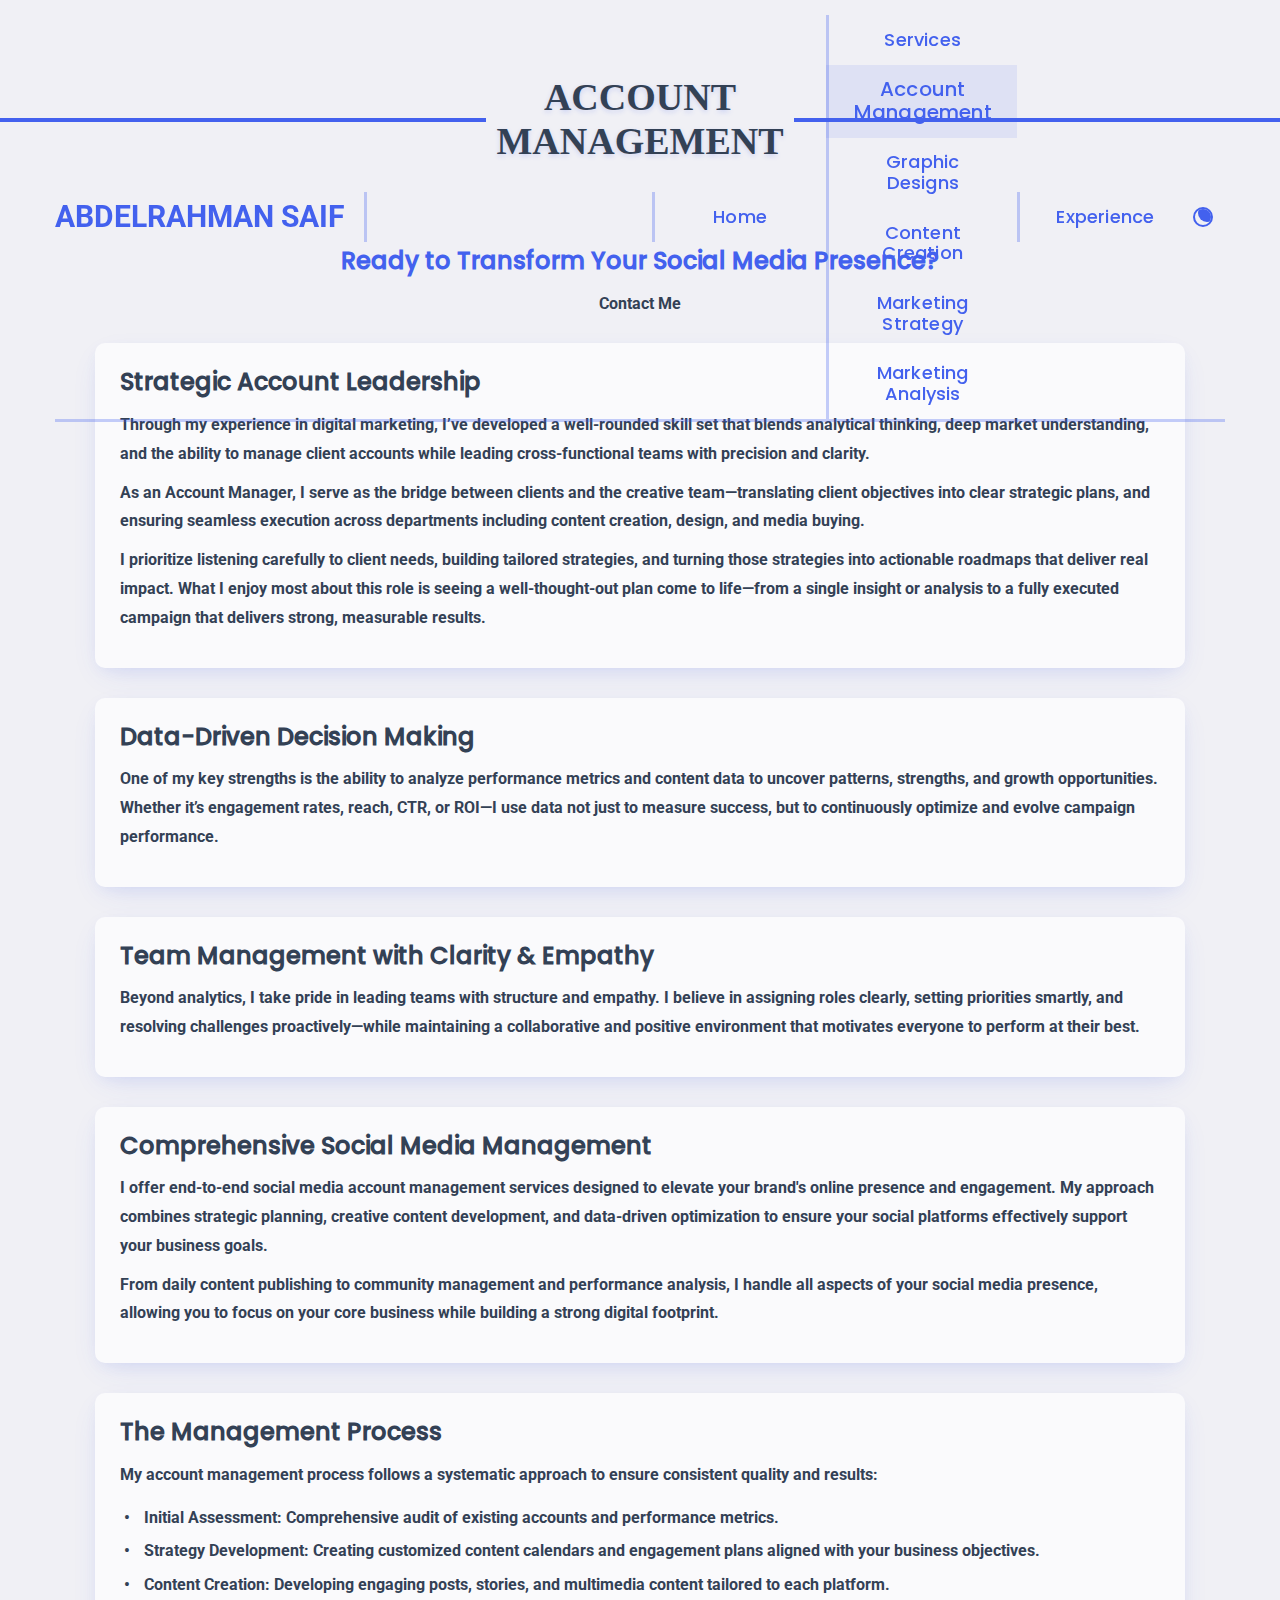
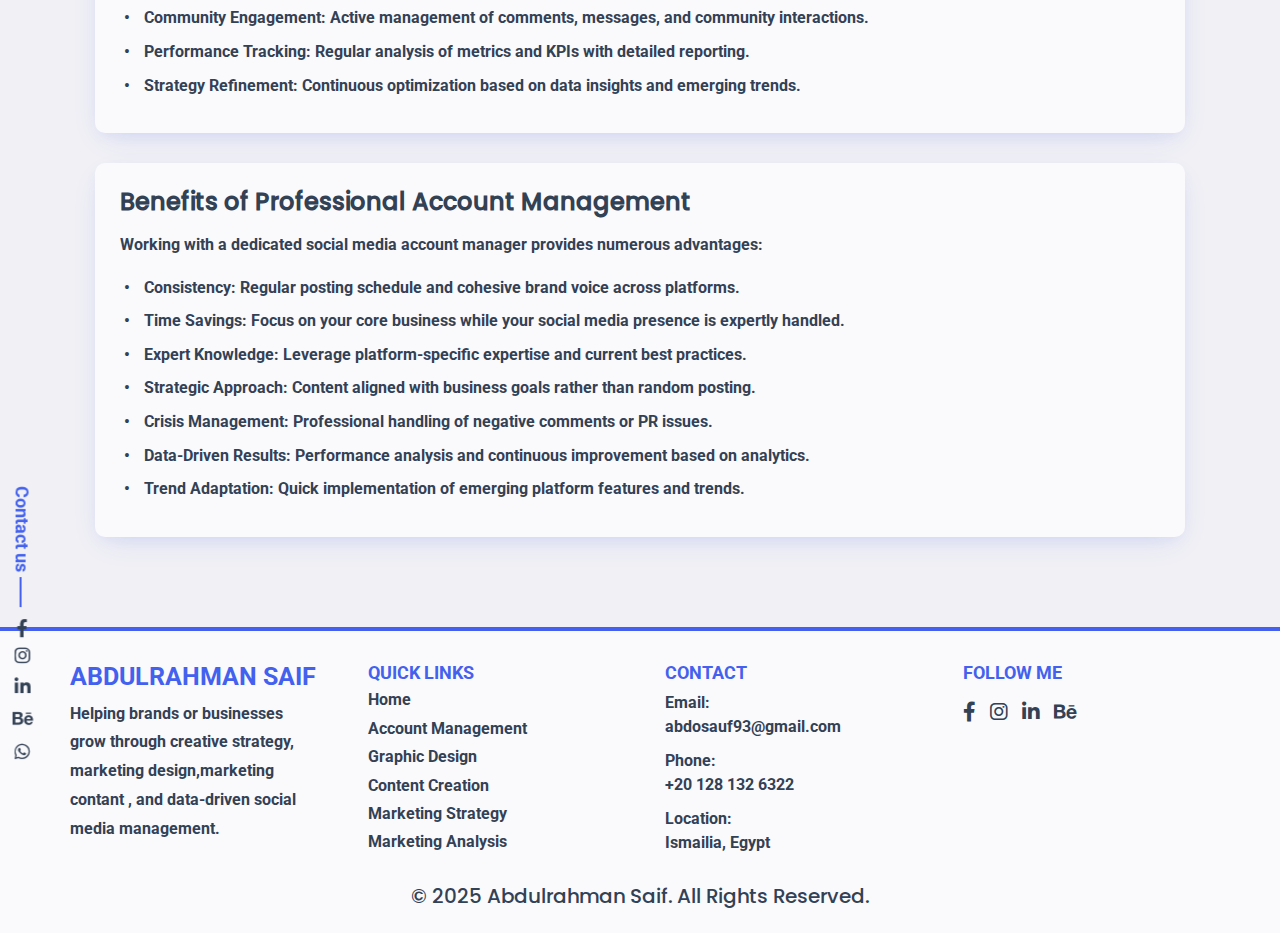
<file: accountManagement.html>
<!DOCTYPE html>
<html lang="en">
  <head>
    <meta charset="UTF-8" />
    <meta name="viewport" content="width=device-width, initial-scale=1.0" />
    <title>Account Management - Abdelrahman Saif-عبدالرحمن سيف</title>

    <!-- style -->
    <link rel="stylesheet" href="css/all.min.css" />
    <link rel="stylesheet" href="css/normaliz.css" />
    <link rel="stylesheet" href="css/utilities.css" />
    <link rel="stylesheet" href="css/style.css" />
    <link rel="stylesheet" href="css/accountManagement/mainacc.css" />

    <!-- dark-mode -->
    <script>
      if (localStorage.getItem("mode") === "true") {
        document.documentElement.classList.add("dark-mode");
      }
    </script>
  </head>
  <body>
    <div class="pseudo-nav d-flex flex-column justify-center align-center">
      <div
        class="sec pos-relative d-flex justify-center align-center w-100 mb-15 mt-15 active"
        data-target="account-Management"
      >
        <span></span>
        <span class="pos-absolute">Account Management</span>
      </div>
    </div>
    <div class="nav pos-absolute w-100">
      <div class="container p-40 pos-relative d-flex justify-between">
        <div class="logo d-flex align-center">
          <a href="index.html" data-translat="logo">
            <span class="sr-only">Go to Home page</span>
            <h1 class="m-0">Abdelrahman Saif</h1>
          </a>
        </div>
        <div class="drop-list d-flex align-center">
          <div class="list">
            <span></span>
            <span></span>
            <span></span>
          </div>
          <ul class="draged d-flex main-ul">
            <li class="m-0 w-100 main-list">
              <a href="index.html" data-translat="home"
                ><span class="sr-only">Go to Home page</span
                ><span>Home</span></a
              >
            </li>
            <li class="mega main-list ser w-100">
              <a href="index.html#services" data-translat="Services"
                ><span>services</span></a
              >
              <ul class="mega-ul draged-mega">
                <li class="active">
                  <a class="mega-a" href="#">Account Management </a>
                </li>
                <li>
                  <a class="mega-a" href="designs.html"> Graphic Designs </a>
                </li>
                <li>
                  <a class="mega-a" href="posts.html"> Content Creation </a>
                </li>
                <li>
                  <a class="mega-a" href="marketingStrategy.html"
                    >Marketing Strategy</a
                  >
                </li>
                <li>
                  <a class="mega-a" href="marketingAnalysis.html">
                    Marketing Analysis
                  </a>
                </li>
              </ul>
            </li>
            <li class="m-0 w-100 main-list">
              <a href="index.html#experience" data-translat="Designs"
                ><span class="sr-only">Go to experience page</span
                ><span>Experience</span></a
              >
            </li>
          </ul>
          <div class="day-night-toggle dark">
            <div class="toggle-icon pos-relative d-flex">
              <span class="moon-body pos-relative"></span>
              <span class="sun-rays pos-absolute w-100 h-100">
                <span class="ray pos-absolute"></span>
                <span class="ray pos-absolute"></span>
                <span class="ray pos-absolute"></span>
                <span class="ray pos-absolute"></span>
                <span class="ray pos-absolute"></span>
                <span class="ray pos-absolute"></span>
                <span class="ray pos-absolute"></span>
                <span class="ray pos-absolute"></span>
              </span>
            </div>
          </div>
        </div>
      </div>
    </div>

    <section class="account-management" id="account-Management">
      <div class="container p-40">
        <h2
          class="c-header header w-fit text-body text-uppercase text-center pos-relative"
        >
          <span>Account</span> <span>Management</span>
        </h2>

        <div class="cta-section">
          <h2>Ready to Transform Your Social Media Presence?</h2>
          <a href="https://wa.me/201281326322" class="secondary-btn"
            >Contact Me</a
          >
        </div>

        <div class="account-block" id="overview">
          <h3>Strategic Account Leadership</h3>
          <p>
            Through my experience in digital marketing, I’ve developed a
            well-rounded skill set that blends analytical thinking, deep market
            understanding, and the ability to manage client accounts while
            leading cross-functional teams with precision and clarity.
          </p>
          <p>
            As an Account Manager, I serve as the bridge between clients and the
            creative team—translating client objectives into clear strategic
            plans, and ensuring seamless execution across departments including
            content creation, design, and media buying.
          </p>
          <p>
            I prioritize listening carefully to client needs, building tailored
            strategies, and turning those strategies into actionable roadmaps
            that deliver real impact. What I enjoy most about this role is
            seeing a well-thought-out plan come to life—from a single insight or
            analysis to a fully executed campaign that delivers strong,
            measurable results.
          </p>
        </div>

        <div class="account-block" id="analytics">
          <h3>Data-Driven Decision Making</h3>
          <p>
            One of my key strengths is the ability to analyze performance
            metrics and content data to uncover patterns, strengths, and growth
            opportunities. Whether it’s engagement rates, reach, CTR, or ROI—I
            use data not just to measure success, but to continuously optimize
            and evolve campaign performance.
          </p>
        </div>

        <div class="account-block" id="team-leadership">
          <h3>Team Management with Clarity & Empathy</h3>
          <p>
            Beyond analytics, I take pride in leading teams with structure and
            empathy. I believe in assigning roles clearly, setting priorities
            smartly, and resolving challenges proactively—while maintaining a
            collaborative and positive environment that motivates everyone to
            perform at their best.
          </p>
        </div>

        <div class="account-block" id="services">
          <h3>Comprehensive Social Media Management</h3>
          <p>
            I offer end-to-end social media account management services designed
            to elevate your brand's online presence and engagement. My approach
            combines strategic planning, creative content development, and
            data-driven optimization to ensure your social platforms effectively
            support your business goals.
          </p>
          <p>
            From daily content publishing to community management and
            performance analysis, I handle all aspects of your social media
            presence, allowing you to focus on your core business while building
            a strong digital footprint.
          </p>
        </div>

        <div class="account-block" id="process">
          <h3>The Management Process</h3>
          <p>
            My account management process follows a systematic approach to
            ensure consistent quality and results:
          </p>
          <ul>
            <li>
              <strong>Initial Assessment:</strong> Comprehensive audit of
              existing accounts and performance metrics.
            </li>
            <li>
              <strong>Strategy Development:</strong> Creating customized content
              calendars and engagement plans aligned with your business
              objectives.
            </li>
            <li>
              <strong>Content Creation:</strong> Developing engaging posts,
              stories, and multimedia content tailored to each platform.
            </li>
            <li>
              <strong>Community Engagement:</strong> Active management of
              comments, messages, and community interactions.
            </li>
            <li>
              <strong>Performance Tracking:</strong> Regular analysis of metrics
              and KPIs with detailed reporting.
            </li>
            <li>
              <strong>Strategy Refinement:</strong> Continuous optimization
              based on data insights and emerging trends.
            </li>
          </ul>
        </div>

        <div class="account-block" id="benefits">
          <h3>Benefits of Professional Account Management</h3>
          <p>
            Working with a dedicated social media account manager provides
            numerous advantages:
          </p>
          <ul>
            <li>
              <strong>Consistency:</strong> Regular posting schedule and
              cohesive brand voice across platforms.
            </li>
            <li>
              <strong>Time Savings:</strong> Focus on your core business while
              your social media presence is expertly handled.
            </li>
            <li>
              <strong>Expert Knowledge:</strong> Leverage platform-specific
              expertise and current best practices.
            </li>
            <li>
              <strong>Strategic Approach:</strong> Content aligned with business
              goals rather than random posting.
            </li>
            <li>
              <strong>Crisis Management:</strong> Professional handling of
              negative comments or PR issues.
            </li>
            <li>
              <strong>Data-Driven Results:</strong> Performance analysis and
              continuous improvement based on analytics.
            </li>
            <li>
              <strong>Trend Adaptation:</strong> Quick implementation of
              emerging platform features and trends.
            </li>
          </ul>
        </div>
      </div>
    </section>
    <div class="cont">
      <div class="main-contact w-fit">
        <span
          data-translat="contact"
          class="pos-relative text-primary font-roboto icon"
          >Contact us</span
        >
        <div class="links">
          <a
            href="https://www.facebook.com/abderahman.sauf"
            target="_blank"
            rel="noopener noreferrer"
          >
            <span class="sr-only">Go to Abdelrahman Saif's facebook</span>
            <i class="fa-brands fa-facebook-f"></i
          ></a>
          <a
            href="https://www.instagram.com/abd_ulrahman_saif/"
            target="_blank"
            rel="noopener noreferrer"
          >
            <span class="sr-only">Go to Abdelrahman Saif's instagram</span>
            <i class="fa-brands fa-instagram"></i
          ></a>
          <a
            href="https://www.linkedin.com/in/abdulrahman-saif-b18031264/"
            target="_blank"
            rel="noopener noreferrer"
          >
            <span class="sr-only">Go to Abdelrahman Saif's linkedin</span>
            <i class="fa-brands fa-linkedin-in"></i
          ></a>
          <a
            href="https://www.behance.net/abdulrahmansaif2"
            target="_blank"
            rel="noopener noreferrer"
          >
            <span class="sr-only">Go to Abdelrahman Saif's behance</span>
            <i class="fa-brands fa-behance"></i
          ></a>
          <a
            href="https://wa.me/201281326322"
            target="_blank"
            rel="noopener noreferrer"
          >
            <span class="sr-only">Go to Abdelrahman Saif's whatsapp</span>
            <i class="fa-brands fa-whatsapp"></i
          ></a>
        </div>
      </div>
    </div>

    <footer class="bg-light">
      <div class="container">
        <div class="footer-about">
          <h3>Abdulrahman Saif</h3>
          <p>
            Helping brands or businesses grow through creative strategy,
            marketing design,marketing contant , and data-driven social media
            management.
          </p>
        </div>

        <div class="footer-links">
          <h4>Quick Links</h4>
          <ul>
            <li><a href="index.html">Home</a></li>
            <li><a href="#">Account Management </a></li>
            <li><a href="designs.html">Graphic Design</a></li>
            <li><a href="posts.html">Content Creation</a></li>
            <li><a href="marketingStrategy.html">Marketing Strategy</a></li>
            <li><a href="marketingAnalysis.html">Marketing Analysis</a></li>
          </ul>
        </div>

        <div class="footer-contact">
          <h4>Contact</h4>
          <p>
            Email:<br />
            abdosauf93@gmail.com
          </p>
          <p>
            Phone:<br />
            +20 128 132 6322
          </p>
          <p>
            Location:<br />
            Ismailia, Egypt
          </p>
        </div>

        <div class="footer-social">
          <h4>Follow Me</h4>
          <a
            href="https://www.facebook.com/abderahman.sauf"
            target="_blank"
            rel="noopener noreferrer"
            ><i class="fa-brands fa-facebook-f"></i
          ></a>
          <a
            href="https://www.instagram.com/abd_ulrahman_saif/"
            target="_blank"
            rel="noopener noreferrer"
            ><i class="fa-brands fa-instagram"></i
          ></a>
          <a
            href="https://www.linkedin.com/in/abdulrahman-saif-b18031264/"
            target="_blank"
            rel="noopener noreferrer"
            ><i class="fa-brands fa-linkedin-in"></i
          ></a>
          <a
            href="https://www.behance.net/abdulrahmansaif2"
            target="_blank"
            rel="noopener noreferrer"
            ><i class="fa-brands fa-behance"></i
          ></a>
        </div>
      </div>

      <div class="footer-bottom">
        <p>© 2025 Abdulrahman Saif. All Rights Reserved.</p>
      </div>
    </footer>
    <script type="module" src="js/events/navlist.js"></script>
    <script type="module" src="js/events/dark.js"></script>
    <script type="module" src="js/events/secNav.js"></script>

    <script type="module" src="js/main.js"></script>
  </body>
</html>
</file>
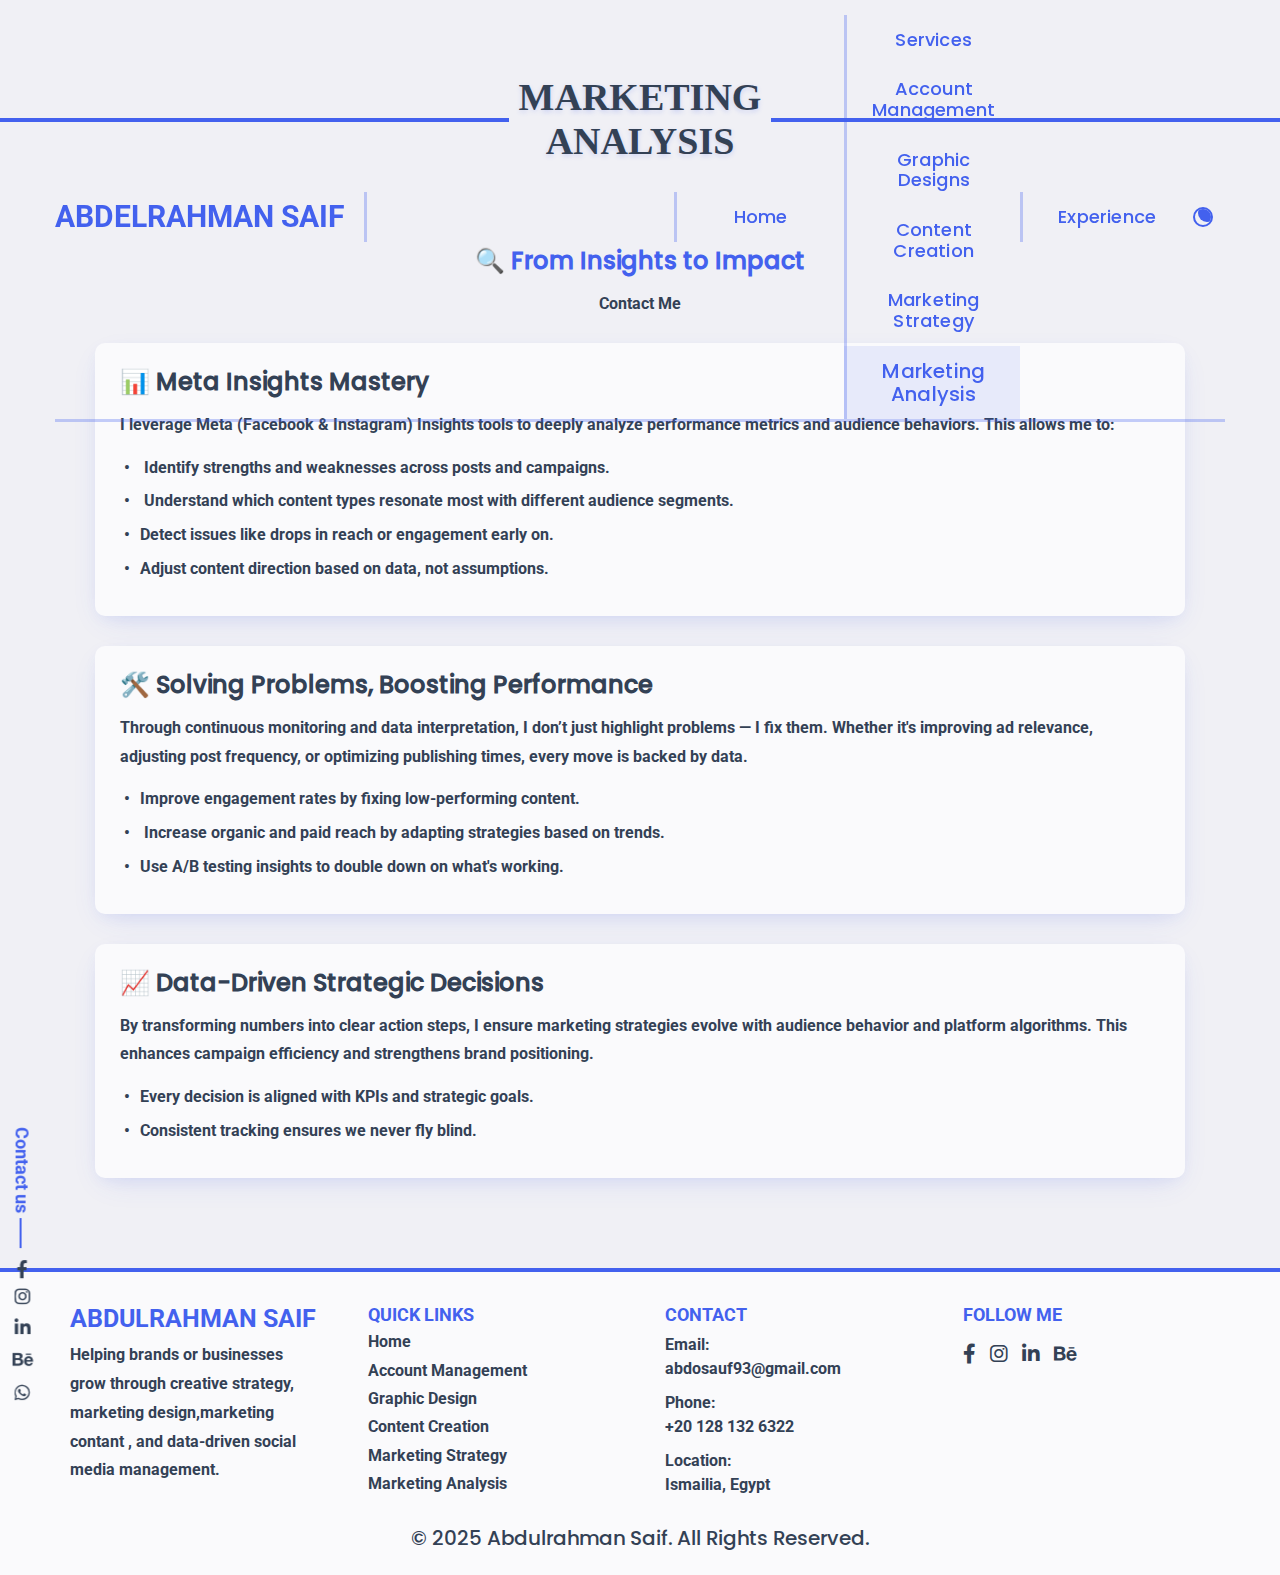
<file: marketingAnalysis.html>
<!DOCTYPE html>
<html lang="en">
  <head>
    <meta charset="UTF-8" />
    <meta name="viewport" content="width=device-width, initial-scale=1.0" />
    <title>Marketing Analysis - Abdelrahman Saif-عبدالرحمن سيف</title>

    <!-- style -->
    <link rel="stylesheet" href="css/all.min.css" />
    <link rel="stylesheet" href="css/normaliz.css" />
    <link rel="stylesheet" href="css/utilities.css" />
    <link rel="stylesheet" href="css/accountManagement/mainacc.css" />
    <link rel="stylesheet" href="css/style.css" />

    <!-- dark-mode -->
    <script>
      if (localStorage.getItem("mode") === "true") {
        document.documentElement.classList.add("dark-mode");
      }
    </script>
  </head>
  <body>
    <div class="pseudo-nav d-flex flex-column justify-center align-center">
      <div
        class="sec pos-relative d-flex justify-center align-center w-100 mb-15 mt-15 active"
        data-target="account-Management"
      >
        <span></span>
        <span class="pos-absolute">Marketing Analysis</span>
      </div>
    </div>

    <div class="nav pos-absolute w-100">
      <div class="container p-40 pos-relative d-flex justify-between">
        <div class="logo d-flex align-center">
          <a href="index.html" data-translat="logo">
            <span class="sr-only">Go to Home page</span>
            <h1 class="m-0">Abdelrahman Saif</h1>
          </a>
        </div>
        <div class="drop-list d-flex align-center">
          <div class="list">
            <span></span>
            <span></span>
            <span></span>
          </div>
          <ul class="draged d-flex main-ul">
            <li class="m-0 w-100 main-list">
              <a href="index.html" data-translat="home"
                ><span class="sr-only">Go to Home page</span
                ><span>Home</span></a
              >
            </li>
            <li class="mega main-list ser w-100">
              <a href="index.html#services" data-translat="Services"
                ><span>services</span></a
              >
              <ul class="mega-ul draged-mega">
                <li>
                  <a class="mega-a" href="accountManagement.html"
                    >Account Management
                  </a>
                </li>
                <li>
                  <a class="mega-a" href="designs.html"> Graphic Designs </a>
                </li>
                <li>
                  <a class="mega-a" href="posts.html"> Content Creation </a>
                </li>
                <li>
                  <a class="mega-a" href="marketingStrategy.html"
                    >Marketing Strategy</a
                  >
                </li>
                <li class="active">
                  <a class="mega-a" href="#"> Marketing Analysis </a>
                </li>
              </ul>
            </li>
            <li class="m-0 w-100 main-list">
              <a href="index.html#experience" data-translat="Designs"
                ><span class="sr-only">Go to experience page</span
                ><span>Experience</span></a
              >
            </li>
          </ul>
          <div class="day-night-toggle dark">
            <div class="toggle-icon pos-relative d-flex">
              <span class="moon-body pos-relative"></span>
              <span class="sun-rays pos-absolute w-100 h-100">
                <span class="ray pos-absolute"></span>
                <span class="ray pos-absolute"></span>
                <span class="ray pos-absolute"></span>
                <span class="ray pos-absolute"></span>
                <span class="ray pos-absolute"></span>
                <span class="ray pos-absolute"></span>
                <span class="ray pos-absolute"></span>
                <span class="ray pos-absolute"></span>
              </span>
            </div>
          </div>
        </div>
      </div>
    </div>

    <section class="account-management" id="account-Management">
      <div class="container p-40">
        <h2
          class="c-header header w-fit text-body text-uppercase text-center pos-relative"
        >
          <span>Marketing</span> <span>Analysis</span>
        </h2>
        <div class="cta-section">
          <h2>🔍 From Insights to Impact</h2>
          <a href="https://wa.me/201281326322" class="secondary-btn"
            >Contact Me</a
          >
        </div>

        <div class="account-block">
          <h3>📊 Meta Insights Mastery</h3>
          <p>
            I leverage Meta (Facebook & Instagram) Insights tools to deeply
            analyze performance metrics and audience behaviors. This allows me
            to:
          </p>
          <ul>
            <li>
              Identify strengths and weaknesses across posts and campaigns.
            </li>
            <li>
              Understand which content types resonate most with different
              audience segments.
            </li>
            <li>Detect issues like drops in reach or engagement early on.</li>
            <li>Adjust content direction based on data, not assumptions.</li>
          </ul>
        </div>

        <div class="account-block">
          <h3>🛠️ Solving Problems, Boosting Performance</h3>
          <p>
            Through continuous monitoring and data interpretation, I don’t just
            highlight problems — I fix them. Whether it's improving ad
            relevance, adjusting post frequency, or optimizing publishing times,
            every move is backed by data.
          </p>
          <ul>
            <li>Improve engagement rates by fixing low-performing content.</li>
            <li>
              Increase organic and paid reach by adapting strategies based on
              trends.
            </li>
            <li>Use A/B testing insights to double down on what's working.</li>
          </ul>
        </div>

        <div class="account-block">
          <h3>📈 Data-Driven Strategic Decisions</h3>
          <p>
            By transforming numbers into clear action steps, I ensure marketing
            strategies evolve with audience behavior and platform algorithms.
            This enhances campaign efficiency and strengthens brand positioning.
          </p>
          <ul>
            <li>Every decision is aligned with KPIs and strategic goals.</li>
            <li>Consistent tracking ensures we never fly blind.</li>
          </ul>
        </div>
      </div>
    </section>

    <div class="cont">
      <div class="main-contact w-fit">
        <span
          data-translat="contact"
          class="pos-relative text-primary font-roboto"
          >Contact us</span
        >
        <div class="links">
          <a
            href="https://www.facebook.com/abderahman.sauf"
            target="_blank"
            rel="noopener noreferrer"
          >
            <span class="sr-only">Go to Abdelrahman Saif's facebook</span>
            <i class="fa-brands fa-facebook-f"></i
          ></a>
          <a
            href="https://www.instagram.com/abd_ulrahman_saif/"
            target="_blank"
            rel="noopener noreferrer"
          >
            <span class="sr-only">Go to Abdelrahman Saif's instagram</span>
            <i class="fa-brands fa-instagram"></i
          ></a>
          <a
            href="https://www.linkedin.com/in/abdulrahman-saif-b18031264/"
            target="_blank"
            rel="noopener noreferrer"
          >
            <span class="sr-only">Go to Abdelrahman Saif's linkedin</span>
            <i class="fa-brands fa-linkedin-in"></i
          ></a>
          <a
            href="https://www.behance.net/abdulrahmansaif2"
            target="_blank"
            rel="noopener noreferrer"
          >
            <span class="sr-only">Go to Abdelrahman Saif's behance</span>
            <i class="fa-brands fa-behance"></i
          ></a>
          <a
            href="https://wa.me/201281326322"
            target="_blank"
            rel="noopener noreferrer"
          >
            <span class="sr-only">Go to Abdelrahman Saif's whatsapp</span>
            <i class="fa-brands fa-whatsapp"></i
          ></a>
        </div>
      </div>
    </div>

    <footer class="bg-light">
      <div class="container">
        <div class="footer-about">
          <h3>Abdulrahman Saif</h3>
          <p>
            Helping brands or businesses grow through creative strategy,
            marketing design,marketing contant , and data-driven social media
            management.
          </p>
        </div>

        <div class="footer-links">
          <h4>Quick Links</h4>
          <ul>
            <li><a href="index.html">Home</a></li>
            <li><a href="accountManagement.html">Account Management </a></li>
            <li><a href="designs.html">Graphic Design</a></li>
            <li><a href="posts.html">Content Creation</a></li>
            <li><a href="marketingStrategy.html">Marketing Strategy</a></li>
            <li><a href="#">Marketing Analysis</a></li>
          </ul>
        </div>

        <div class="footer-contact">
          <h4>Contact</h4>
          <p>
            Email:<br />
            abdosauf93@gmail.com
          </p>
          <p>
            Phone:<br />
            +20 128 132 6322
          </p>
          <p>
            Location:<br />
            Ismailia, Egypt
          </p>
        </div>

        <div class="footer-social">
          <h4>Follow Me</h4>
          <a
            href="https://www.facebook.com/abderahman.sauf"
            target="_blank"
            rel="noopener noreferrer"
            ><i class="fa-brands fa-facebook-f"></i
          ></a>
          <a
            href="https://www.instagram.com/abd_ulrahman_saif/"
            target="_blank"
            rel="noopener noreferrer"
            ><i class="fa-brands fa-instagram"></i
          ></a>
          <a
            href="https://www.linkedin.com/in/abdulrahman-saif-b18031264/"
            target="_blank"
            rel="noopener noreferrer"
            ><i class="fa-brands fa-linkedin-in"></i
          ></a>
          <a
            href="https://www.behance.net/abdulrahmansaif2"
            target="_blank"
            rel="noopener noreferrer"
            ><i class="fa-brands fa-behance"></i
          ></a>
        </div>
      </div>

      <div class="footer-bottom">
        <p>© 2025 Abdulrahman Saif. All Rights Reserved.</p>
      </div>
    </footer>

    <script type="module" src="js/events/navlist.js"></script>
    <script type="module" src="js/events/dark.js"></script>
    <script type="module" src="js/events/secNav.js"></script>

    <script type="module" src="js/main.js"></script>
  </body>
</html>
</file>
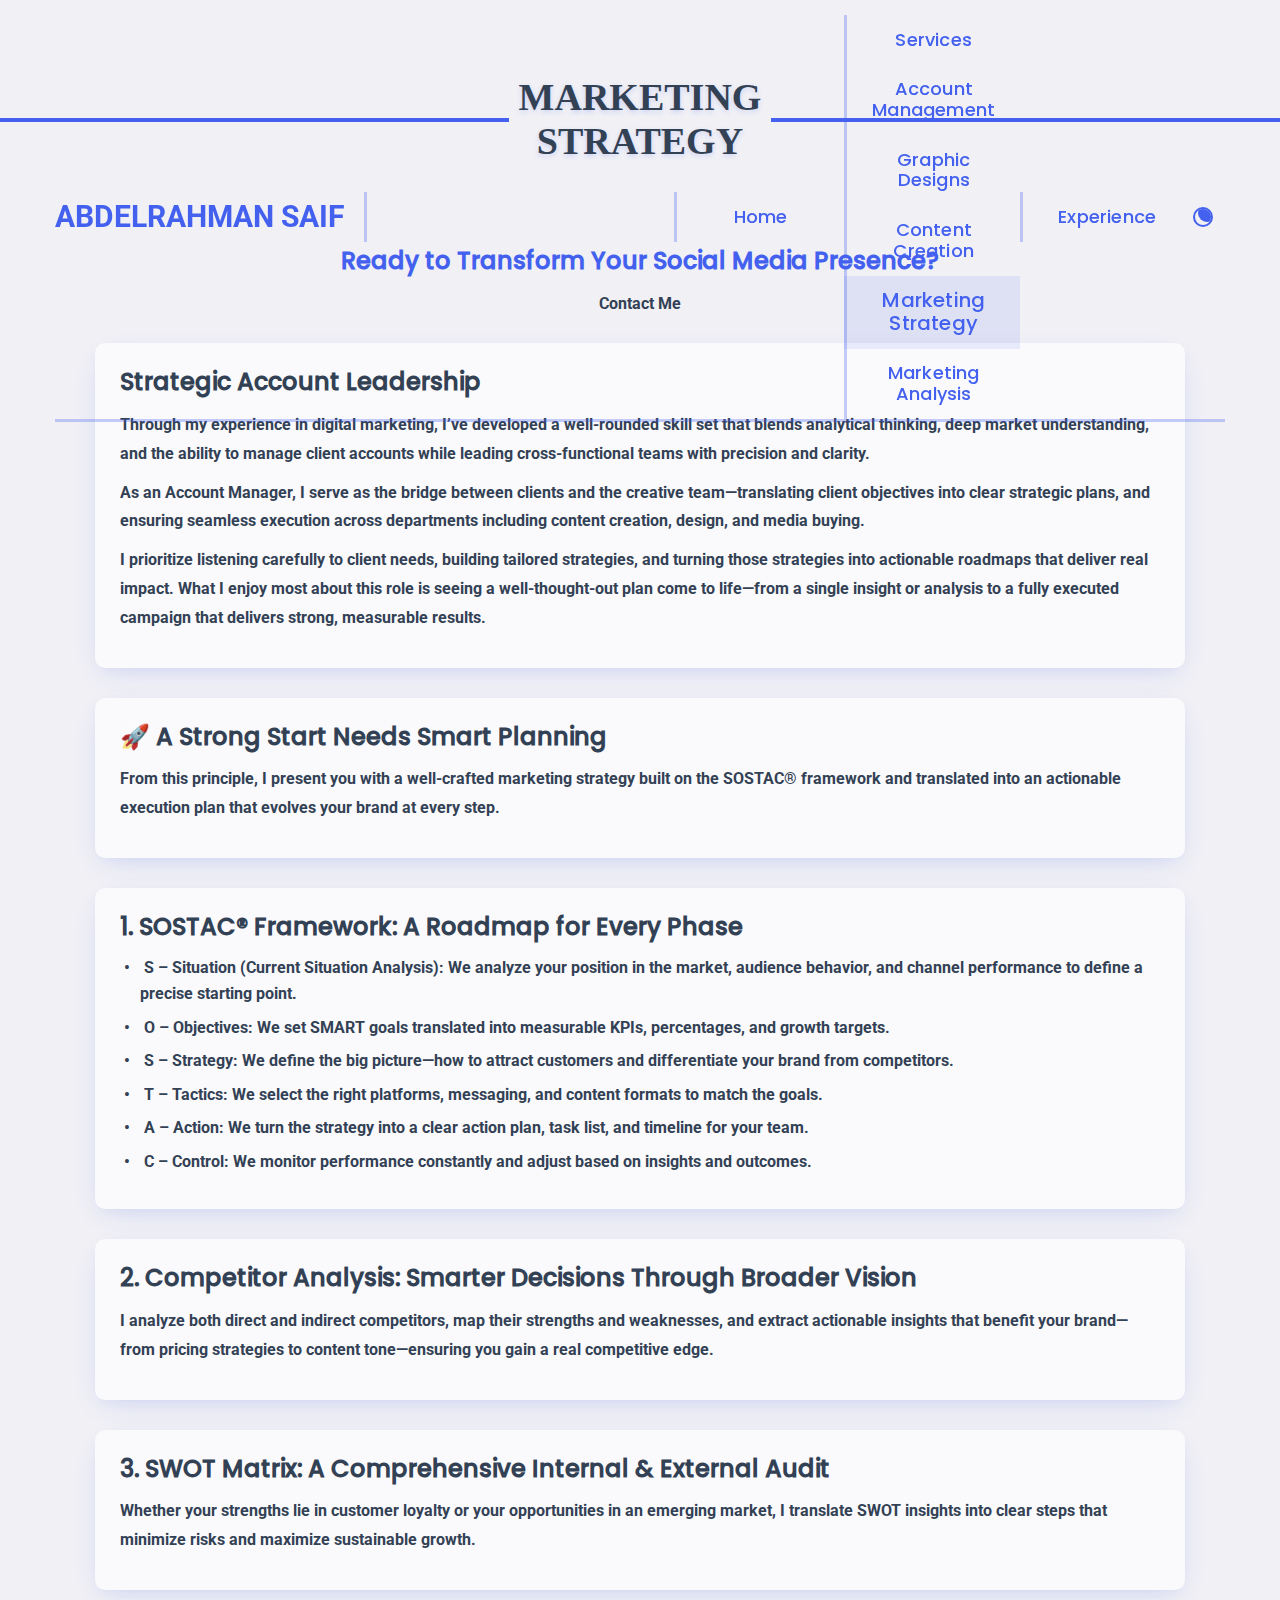
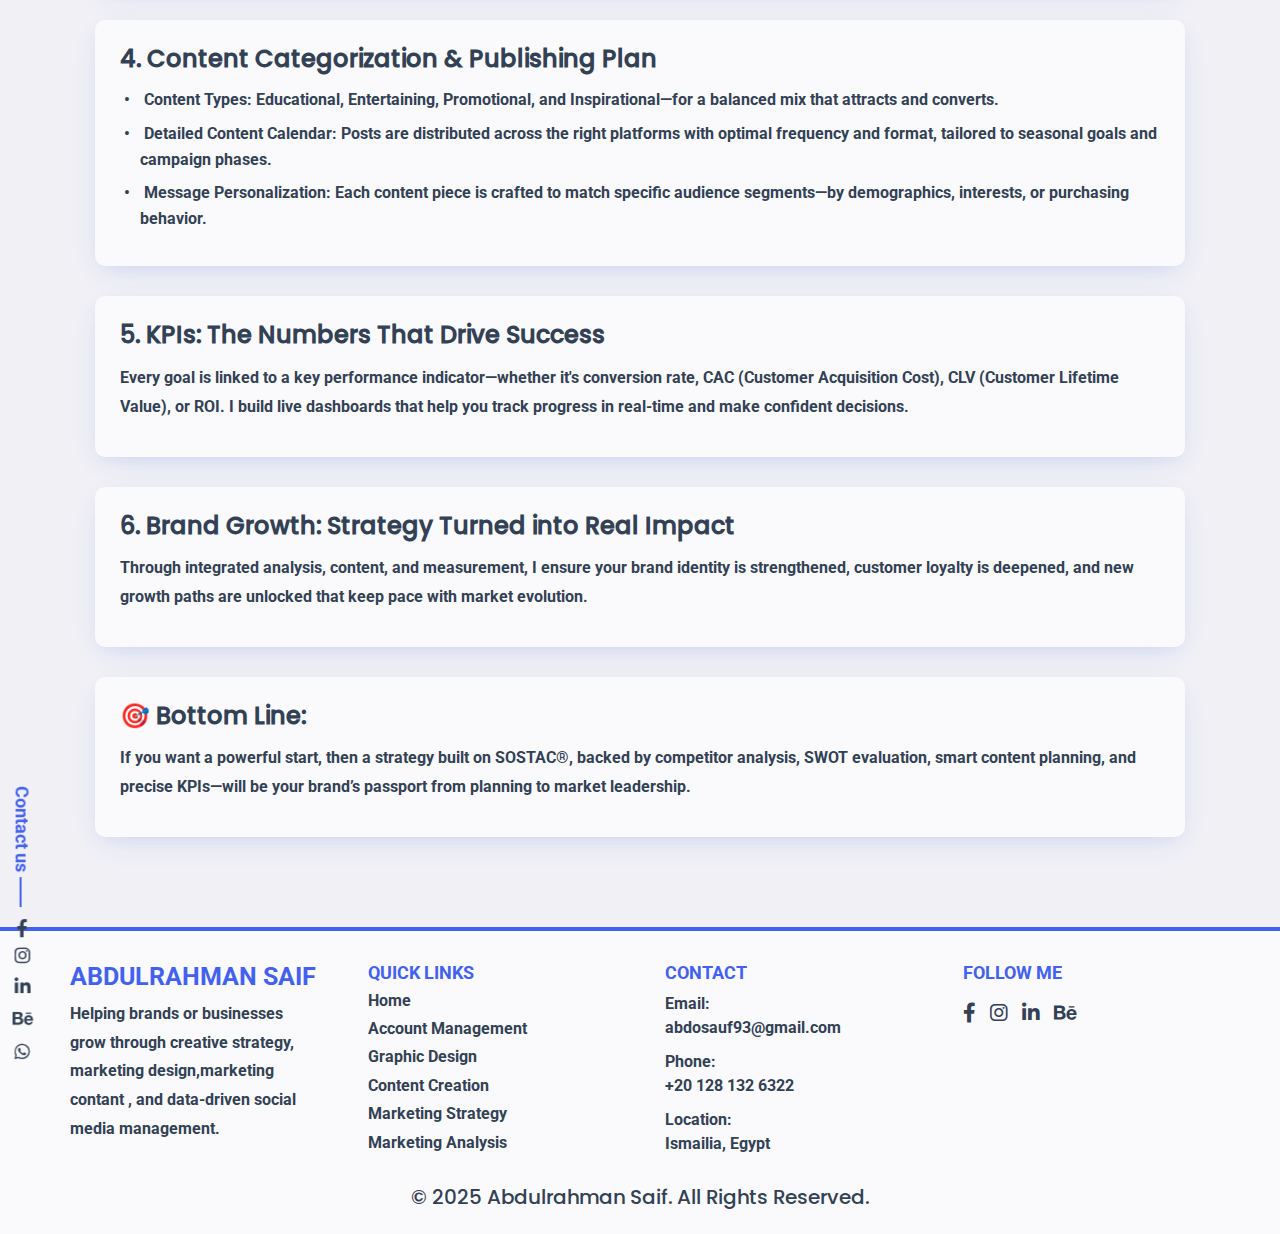
<file: marketingStrategy.html>
<!DOCTYPE html>
<html lang="en">
  <head>
    <meta charset="UTF-8" />
    <meta name="viewport" content="width=device-width, initial-scale=1.0" />
    <title>Marketing Strategy - Abdelrahman Saif-عبدالرحمن سيف</title>

    <!-- style -->
    <link rel="stylesheet" href="css/all.min.css" />
    <link rel="stylesheet" href="css/normaliz.css" />
    <link rel="stylesheet" href="css/utilities.css" />
    <link rel="stylesheet" href="css/style.css" />
    <link rel="stylesheet" href="css/accountManagement/mainacc.css" />

    <!-- dark-mode -->
    <script>
      if (localStorage.getItem("mode") === "true") {
        document.documentElement.classList.add("dark-mode");
      }
    </script>
  </head>
  <body>
    <div class="pseudo-nav d-flex flex-column justify-center align-center">
      <div
        class="sec pos-relative d-flex justify-center align-center w-100 mb-15 mt-15 active"
        data-target="account-Management"
      >
        <span></span>
        <span class="pos-absolute">Account Management</span>
      </div>
    </div>
    <div class="nav pos-absolute w-100">
      <div class="container p-40 pos-relative d-flex justify-between">
        <div class="logo d-flex align-center">
          <a href="index.html" data-translat="logo">
            <span class="sr-only">Go to Home page</span>
            <h1 class="m-0">Abdelrahman Saif</h1>
          </a>
        </div>
        <div class="drop-list d-flex align-center">
          <div class="list">
            <span></span>
            <span></span>
            <span></span>
          </div>
          <ul class="draged d-flex main-ul">
            <li class="m-0 w-100 main-list">
              <a href="index.html" data-translat="home"
                ><span class="sr-only">Go to Home page</span
                ><span>Home</span></a
              >
            </li>
            <li class="mega main-list ser w-100">
              <a href="index.html#services" data-translat="Services"
                ><span>services</span></a
              >
              <ul class="mega-ul draged-mega">
                <li>
                  <a class="mega-a" href="accountManagement.html"
                    >Account Management
                  </a>
                </li>
                <li>
                  <a class="mega-a" href="designs.html"> Graphic Designs </a>
                </li>
                <li>
                  <a class="mega-a" href="posts.html"> Content Creation </a>
                </li>
                <li class="active">
                  <a class="mega-a" href="#">Marketing Strategy</a>
                </li>
                <li>
                  <a class="mega-a" href="marketingAnalysis.html">
                    Marketing Analysis
                  </a>
                </li>
              </ul>
            </li>
            <li class="m-0 w-100 main-list">
              <a href="index.html#experience" data-translat="Designs"
                ><span class="sr-only">Go to experience page</span
                ><span>Experience</span></a
              >
            </li>
          </ul>
          <div class="day-night-toggle dark">
            <div class="toggle-icon pos-relative d-flex">
              <span class="moon-body pos-relative"></span>
              <span class="sun-rays pos-absolute w-100 h-100">
                <span class="ray pos-absolute"></span>
                <span class="ray pos-absolute"></span>
                <span class="ray pos-absolute"></span>
                <span class="ray pos-absolute"></span>
                <span class="ray pos-absolute"></span>
                <span class="ray pos-absolute"></span>
                <span class="ray pos-absolute"></span>
                <span class="ray pos-absolute"></span>
              </span>
            </div>
          </div>
        </div>
      </div>
    </div>

    <section class="account-management" id="account-Management">
      <div class="container p-40">
                <h2
          class="c-header header w-fit text-body text-uppercase text-center pos-relative"
        >
          <span>Marketing</span> <span>Strategy</span>
        </h2>

        <div class="cta-section">
          <h2>Ready to Transform Your Social Media Presence?</h2>
          <a href="https://wa.me/201281326322" class="secondary-btn"
            >Contact Me</a
          >
        </div>

        <div class="account-block" id="overview">
          <h3>Strategic Account Leadership</h3>
          <p>
            Through my experience in digital marketing, I’ve developed a
            well-rounded skill set that blends analytical thinking, deep market
            understanding, and the ability to manage client accounts while
            leading cross-functional teams with precision and clarity.
          </p>
          <p>
            As an Account Manager, I serve as the bridge between clients and the
            creative team—translating client objectives into clear strategic
            plans, and ensuring seamless execution across departments including
            content creation, design, and media buying.
          </p>
          <p>
            I prioritize listening carefully to client needs, building tailored
            strategies, and turning those strategies into actionable roadmaps
            that deliver real impact. What I enjoy most about this role is
            seeing a well-thought-out plan come to life—from a single insight or
            analysis to a fully executed campaign that delivers strong,
            measurable results.
          </p>
        </div>

        <div class="account-block">
          <h3>🚀 A Strong Start Needs Smart Planning</h3>
          <p>
            From this principle, I present you with a well-crafted marketing
            strategy built on the SOSTAC® framework and translated into an
            actionable execution plan that evolves your brand at every step.
          </p>
        </div>

        <div class="account-block">
          <h3>1. SOSTAC® Framework: A Roadmap for Every Phase</h3>
          <ul>
            <li>
              <strong>S – Situation (Current Situation Analysis):</strong> We
              analyze your position in the market, audience behavior, and
              channel performance to define a precise starting point.
            </li>
            <li>
              <strong>O – Objectives:</strong> We set SMART goals translated
              into measurable KPIs, percentages, and growth targets.
            </li>
            <li>
              <strong>S – Strategy:</strong> We define the big picture—how to
              attract customers and differentiate your brand from competitors.
            </li>
            <li>
              <strong>T – Tactics:</strong> We select the right platforms,
              messaging, and content formats to match the goals.
            </li>
            <li>
              <strong>A – Action:</strong> We turn the strategy into a clear
              action plan, task list, and timeline for your team.
            </li>
            <li>
              <strong>C – Control:</strong> We monitor performance constantly
              and adjust based on insights and outcomes.
            </li>
          </ul>
        </div>

        <div class="account-block">
          <h3>
            2. Competitor Analysis: Smarter Decisions Through Broader Vision
          </h3>
          <p>
            I analyze both direct and indirect competitors, map their strengths
            and weaknesses, and extract actionable insights that benefit your
            brand—from pricing strategies to content tone—ensuring you gain a
            real competitive edge.
          </p>
        </div>

        <div class="account-block">
          <h3>3. SWOT Matrix: A Comprehensive Internal & External Audit</h3>
          <p>
            Whether your strengths lie in customer loyalty or your opportunities
            in an emerging market, I translate SWOT insights into clear steps
            that minimize risks and maximize sustainable growth.
          </p>
        </div>

        <div class="account-block">
          <h3>4. Content Categorization & Publishing Plan</h3>
          <ul>
            <li>
              <strong>Content Types:</strong> Educational, Entertaining,
              Promotional, and Inspirational—for a balanced mix that attracts
              and converts.
            </li>
            <li>
              <strong>Detailed Content Calendar:</strong> Posts are distributed
              across the right platforms with optimal frequency and format,
              tailored to seasonal goals and campaign phases.
            </li>
            <li>
              <strong>Message Personalization:</strong> Each content piece is
              crafted to match specific audience segments—by demographics,
              interests, or purchasing behavior.
            </li>
          </ul>
        </div>

        <div class="account-block">
          <h3>5. KPIs: The Numbers That Drive Success</h3>
          <p>
            Every goal is linked to a key performance indicator—whether it's
            conversion rate, CAC (Customer Acquisition Cost), CLV (Customer
            Lifetime Value), or ROI. I build live dashboards that help you track
            progress in real-time and make confident decisions.
          </p>
        </div>

        <div class="account-block">
          <h3>6. Brand Growth: Strategy Turned into Real Impact</h3>
          <p>
            Through integrated analysis, content, and measurement, I ensure your
            brand identity is strengthened, customer loyalty is deepened, and
            new growth paths are unlocked that keep pace with market evolution.
          </p>
        </div>

        <div class="account-block">
          <h3>🎯 Bottom Line:</h3>
          <p>
            If you want a powerful start, then a strategy built on SOSTAC®,
            backed by competitor analysis, SWOT evaluation, smart content
            planning, and precise KPIs—will be your brand’s passport from
            planning to market leadership.
          </p>
        </div>
      </div>
    </section>

    <div class="cont">
      <div class="main-contact w-fit">
        <span
          data-translat="contact"
          class="pos-relative text-primary font-roboto"
          >Contact us</span
        >
        <div class="links">
          <a
            href="https://www.facebook.com/abderahman.sauf"
            target="_blank"
            rel="noopener noreferrer"
          >
            <span class="sr-only">Go to Abdelrahman Saif's facebook</span>
            <i class="fa-brands fa-facebook-f"></i
          ></a>
          <a
            href="https://www.instagram.com/abd_ulrahman_saif/"
            target="_blank"
            rel="noopener noreferrer"
          >
            <span class="sr-only">Go to Abdelrahman Saif's instagram</span>
            <i class="fa-brands fa-instagram"></i
          ></a>
          <a
            href="https://www.linkedin.com/in/abdulrahman-saif-b18031264/"
            target="_blank"
            rel="noopener noreferrer"
          >
            <span class="sr-only">Go to Abdelrahman Saif's linkedin</span>
            <i class="fa-brands fa-linkedin-in"></i
          ></a>
          <a
            href="https://www.behance.net/abdulrahmansaif2"
            target="_blank"
            rel="noopener noreferrer"
          >
            <span class="sr-only">Go to Abdelrahman Saif's behance</span>
            <i class="fa-brands fa-behance"></i
          ></a>
          <a
            href="https://wa.me/201281326322"
            target="_blank"
            rel="noopener noreferrer"
          >
            <span class="sr-only">Go to Abdelrahman Saif's whatsapp</span>
            <i class="fa-brands fa-whatsapp"></i
          ></a>
        </div>
      </div>
    </div>

    <footer class="bg-light">
      <div class="container">
        <div class="footer-about">
          <h3>Abdulrahman Saif</h3>
          <p>
            Helping brands or businesses grow through creative strategy,
            marketing design,marketing contant , and data-driven social media
            management.
          </p>
        </div>

        <div class="footer-links">
          <h4>Quick Links</h4>
          <ul>
            <li><a href="index.html">Home</a></li>
            <li><a href="accountManagement.html">Account Management </a></li>
            <li><a href="designs.html">Graphic Design</a></li>
            <li><a href="posts.html">Content Creation</a></li>
            <li><a href="#">Marketing Strategy</a></li>
            <li><a href="marketingAnalysis.html">Marketing Analysis</a></li>
          </ul>
        </div>

        <div class="footer-contact">
          <h4>Contact</h4>
          <p>
            Email:<br />
            abdosauf93@gmail.com
          </p>
          <p>
            Phone:<br />
            +20 128 132 6322
          </p>
          <p>
            Location:<br />
            Ismailia, Egypt
          </p>
        </div>

        <div class="footer-social">
          <h4>Follow Me</h4>
          <a
            href="https://www.facebook.com/abderahman.sauf"
            target="_blank"
            rel="noopener noreferrer"
            ><i class="fa-brands fa-facebook-f"></i
          ></a>
          <a
            href="https://www.instagram.com/abd_ulrahman_saif/"
            target="_blank"
            rel="noopener noreferrer"
            ><i class="fa-brands fa-instagram"></i
          ></a>
          <a
            href="https://www.linkedin.com/in/abdulrahman-saif-b18031264/"
            target="_blank"
            rel="noopener noreferrer"
            ><i class="fa-brands fa-linkedin-in"></i
          ></a>
          <a
            href="https://www.behance.net/abdulrahmansaif2"
            target="_blank"
            rel="noopener noreferrer"
            ><i class="fa-brands fa-behance"></i
          ></a>
        </div>
      </div>

      <div class="footer-bottom">
        <p>© 2025 Abdulrahman Saif. All Rights Reserved.</p>
      </div>
    </footer>

    <script type="module" src="js/events/navlist.js"></script>
    <script type="module" src="js/events/dark.js"></script>
    <script type="module" src="js/events/secNav.js"></script>

    <script type="module" src="js/main.js"></script>
  </body>
</html>
</file>
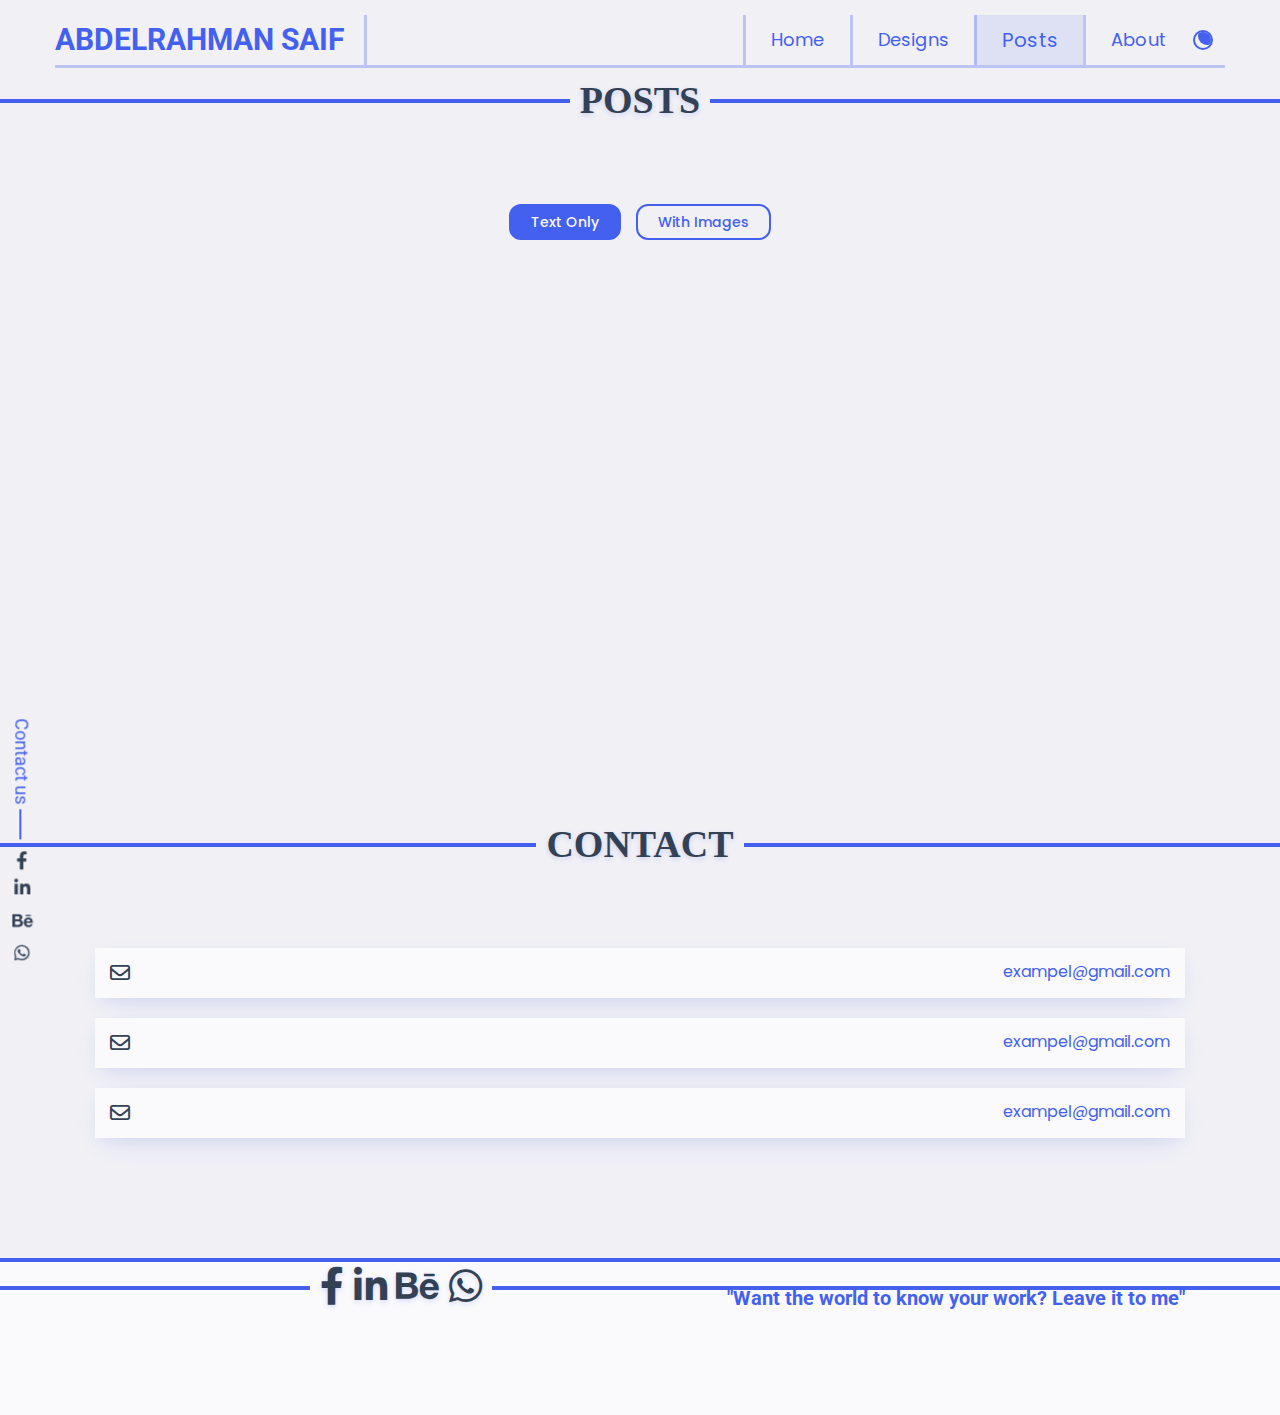
<file: posts.html>
<!DOCTYPE html>
<html lang="en">
  <head>
    <meta charset="UTF-8" />
    <meta name="viewport" content="width=device-width, initial-scale=1.0" />
    <title>Posts - Abdelrahman Saif-عبدالرحمن سيف</title>

    <!-- fonts -->
    <link
      href="https://fonts.googleapis.com/css2?family=Montserrat:wght@400;500;600;700;800;900&family=Orbitron:wght@400..900&amp;family=Poppins:ital,wght@0,100;0,200;0,300;0,400;0,500;0,600;0,700;0,800;0,900;1,100;1,200;1,300;1,400;1,500;1,600;1,700;1,800;1,900&amp;family=Roboto:ital,wght@0,100..900;1,100..900&amp;display=swap"
      rel="stylesheet"
    />
    <!-- style -->
    <link rel="stylesheet" href="css/all.min.css" />
    <link rel="stylesheet" href="css/normaliz.css" />
    <link rel="stylesheet" href="css/utilities.css" />
    <link rel="stylesheet" href="css/style.css" />
    <link rel="stylesheet" href="css/right-lift-navs.css" />
    <link rel="stylesheet" href="css/posts/posts.css" />

    <!-- dark-mode -->
    <script>
      if (localStorage.getItem("mode") === "true") {
        document.documentElement.classList.add("dark-mode");
      }
    </script>
  </head>
  <body>
    <div class="pseudo-nav d-flex flex-column justify-center align-center">
      <div
        class="sec pos-relative d-flex justify-center align-center w-100 mb-15 mt-15 active"
        data-target="posts"
      >
        <span></span>
        <span class="pos-absolute">Posts</span>
      </div>
      <div
        class="sec pos-relative d-flex justify-center align-center w-100 mb-15 mt-15"
        data-target="Contact"
      >
        <span></span>
        <span class="pos-absolute">Contact</span>
      </div>
    </div>
    <div class="g">
      <div class="nav pos-absolute w-100">
        <div class="container p-40 pos-relative d-flex justify-between">
          <div class="logo d-flex align-center">
            <a href="" data-translat="logo">
              <h1 class="m-0">Abdelrahman Saif</h1>
            </a>
          </div>
          <div class="drop-list d-flex align-center">
            <div class="list">
              <span></span>
              <span></span>
              <span></span>
            </div>
            <ul class="draged d-flex">
              <li class="m-0 w-100">
                <a href="index.html" data-translat="home"><span>Home</span></a>
              </li>
              <li class="m-0 w-100">
                <a href="designs.html" data-translat="Designs"
                  ><span>Designs</span></a
                >
              </li>
              <li class="m-0 w-100 active">
                <a href="posts.html" data-translat="posts"
                  ><span>Posts</span></a
                >
              </li>
              <li class="m-0 w-100">
                <a href="#about" data-translat="about"><span>About</span></a>
              </li>
            </ul>
            <div class="day-night-toggle dark">
              <div class="toggle-icon pos-relative d-flex">
                <span class="moon-body pos-relative"></span>
                <span class="sun-rays pos-absolute w-100 h-100">
                  <span class="ray pos-absolute"></span>
                  <span class="ray pos-absolute"></span>
                  <span class="ray pos-absolute"></span>
                  <span class="ray pos-absolute"></span>
                  <span class="ray pos-absolute"></span>
                  <span class="ray pos-absolute"></span>
                  <span class="ray pos-absolute"></span>
                  <span class="ray pos-absolute"></span>
                </span>
              </div>
            </div>
          </div>
        </div>
      </div>

      <section id="posts" class="posts bg-light">
        <div class="container p-40 pos-relative">
          <h2
            class="header w-fit text-body text-uppercase text-center pos-relative"
            data-translat="posts"
          >
            Posts
          </h2>

          <!-- Posts Filter -->
          <div class="filters d-flex justify-center align-center mb-40">
            <button class="filter-btn active" data-filter="text">
              Text Only
            </button>
            <button class="filter-btn" data-filter="image">With Images</button>
          </div>

          <!-- Posts Grid -->
          <div class="posts-grid">
            <!-- Post Card 1 -->
            <div
              class="post-card filter-item filter-item design-item standard-shadow bg-lighter rounded p-20"
              data-type="text"
            >
              <div class="p-15 pt-0">
                <div
                  class="post-header d-flex justify-between align-center mb-15"
                >
                  <h3 class="text-primary font-heading font-20 m-0">
                    The Future of Social Media
                  </h3>
                  <span class="post-date text-body font-14"
                    >March 15, 2024</span
                  >
                </div>
                <p class="post-content text-body font-poppins line-height-1-8">
                  Exploring the latest trends and innovations in social media
                  marketing. From AI-powered content creation to immersive AR
                  experiences, discover what's shaping the future of digital
                  engagement.
                </p>
                <div
                  class="post-footer d-flex justify-between align-center mt-20"
                >
                  <div class="post-tags">
                    <span class="tag">Social Media</span>
                    <span class="tag">Marketing</span>
                  </div>
                  <a href="#" class="read-more text-primary font-poppins"
                    >Read More</a
                  >
                </div>
              </div>
            </div>

            <!-- Post Card 2 -->
            <div
              class="post-card filter-item design-item standard-shadow bg-lighter rounded p-20"
              data-type="image"
            >
              <div class="post-image mb-20">
                <img
                  src="img/team-01.jpg"
                  alt="Social Media Strategy"
                  class="rounded w-100"
                />
              </div>
              <div class="p-15 pt-0">
                <div
                  class="post-header d-flex justify-between align-center mb-15"
                >
                  <h3 class="text-primary font-heading font-20 m-0">
                    The Future of Social Media
                  </h3>
                  <span class="post-date text-body font-14"
                    >March 15, 2024</span
                  >
                </div>
                <p class="post-content text-body font-poppins line-height-1-8">
                  Exploring the latest trends and innovations in social media
                  marketing. From AI-powered content creation to immersive AR
                  experiences, discover what's shaping the future of digital
                  engagement.
                </p>
                <div
                  class="post-footer d-flex justify-between align-center mt-20"
                >
                  <div class="post-tags">
                    <span class="tag">Social Media</span>
                    <span class="tag">Marketing</span>
                  </div>
                  <a href="#" class="read-more text-primary font-poppins"
                    >Read More</a
                  >
                </div>
              </div>
            </div>

            <!-- Post Card 3 -->
            <div
              class="post-card filter-item design-item standard-shadow bg-lighter rounded p-20"
              data-type="text"
            >
              <div class="p-15">
                <div
                  class="post-header d-flex justify-between align-center mb-15"
                >
                  <h3 class="text-primary font-heading font-20 m-0">
                    The Future of Social Media
                  </h3>
                  <span class="post-date text-body font-14"
                    >March 15, 2024</span
                  >
                </div>
                <p class="post-content text-body font-poppins line-height-1-8">
                  Exploring the latest trends and innovations in social media
                  marketing. From AI-powered content creation to immersive AR
                  experiences, discover what's shaping the future of digital
                  engagement.
                </p>
                <div
                  class="post-footer d-flex justify-between align-center mt-20"
                >
                  <div class="post-tags">
                    <span class="tag">Social Media</span>
                    <span class="tag">Marketing</span>
                  </div>
                  <a href="#" class="read-more text-primary font-poppins"
                    >Read More</a
                  >
                </div>
              </div>
            </div>
          </div>
        </div>
      </section>

      <div class="cont">
        <div class="main-contact w-fit">
          <span
            data-translat="contact"
            class="pos-relative text-primary font-roboto"
            >Contact us</span
          >
          <div class="links">
            <a href=""><i class="fa-brands fa-facebook-f"></i></a>
            <a href=""><i class="fa-brands fa-linkedin-in"></i></a>
            <a href=""><i class="fa-brands fa-behance"></i></a>
            <a href=""><i class="fa-brands fa-whatsapp"></i></a>
          </div>
        </div>
      </div>
    </div>

    <section id="contact" class="contact">
      <div class="container p-40 pos-relative">
        <h2
          class="header w-fit text-body text-uppercase text-center pos-relative"
          data-translat="contact"
        >
          Contact
        </h2>
        <div class="contact-list">
          <div
            class="contact-item border-bottom-h1 pos-relative standard-shadow bg-light p-15 mb-20 d-flex justify-between"
          >
            <i class="fa-regular fa-envelope text-body font-20"></i>
            <p class="text-primary font-poppins">exampel@gmail.com</p>
          </div>
          <div
            class="contact-item border-bottom-h1 pos-relative standard-shadow bg-light p-15 mb-20 d-flex justify-between"
          >
            <i class="fa-regular fa-envelope text-body font-20"></i>
            <p class="text-primary font-poppins">exampel@gmail.com</p>
          </div>
          <div
            class="contact-item border-bottom-h1 pos-relative standard-shadow bg-light p-15 mb-20 d-flex justify-between"
          >
            <i class="fa-regular fa-envelope text-body font-20"></i>
            <p class="text-primary font-poppins">exampel@gmail.com</p>
          </div>
        </div>
      </div>
    </section>

    <footer class="bg-light">
      <div class="container p-40 pos-relative">
        <h2
          class="header w-fit text-body text-uppercase text-center pos-relative"
          data-translat="contact"
        >
          <a href=""><i class="fa-brands fa-facebook-f"></i></a>
          <a href=""><i class="fa-brands fa-linkedin-in"></i></a>
          <a href=""><i class="fa-brands fa-behance"></i></a>
          <a href=""><i class="fa-brands fa-whatsapp"></i></a>
        </h2>
        <span
          class="text-primary font-roboto pos-relative text-center d-block font-20 font-weight-700"
          data-translat="foot"
        >
          "Want the world to know your work? Leave it to me"
        </span>
      </div>
    </footer>

    <script type="module" src="js/events/navlist.js"></script>
    <script type="module" src="js/events/dark.js"></script>
    <script type="module" src="js/events/secNav.js"></script>
    <script type="module" src="js/events/filter.js"></script>
    <script type="module" src="js/main.js"></script>
  </body>
</html>
</file>
<file: css/utilities.css>
/* Utility Classes */

/* Display and Flexbox */
.d-flex {
  display: flex;
}

.flex-column {
  flex-direction: column;
}

.align-center {
  align-items: center;
}

.justify-center {
  justify-content: center;
}

.justify-between {
  justify-content: space-between;
}

.flex-wrap {
  flex-wrap: wrap;
}

/* Position */
.pos-relative {
  position: relative;
}

.pos-absolute {
  position: absolute;
}

.w-100 {
  width: 100%;
}

.w-fit {
  width: fit-content;
}

.w-90 {
  width: 90%;
}

.w-260 {
  width: 260px;
}

.h-100 {
  height: 100%;
}

.h-260 {
  height: 260px;
}

/* Margin & Padding */
.m-0 {
  margin: 0;
}

.mb-5 {
  margin-bottom: 5px;
}

.mb-10 {
  margin-bottom: 10px;
}

.mb-15 {
  margin-bottom: 15px;
}

.mb-20 {
  margin-bottom: 20px;
}

.mb-25 {
  margin-bottom: 25px;
}

.mt-10 {
  margin-top: 10px;
}
.mt-15 {
  margin-top: 15px;
}

.mt-25 {
  margin-top: 25px;
}

.mt-30 {
  margin-top: 30px;
}

.mt-60 {
  margin-top: 60px;
}

.m-auto {
  margin: 0 auto;
}

.p-0 {
  padding: 0;
}

.p-10 {
  padding: 10px;
}

.p-15 {
  padding: 15px;
}

.p-25 {
  padding: 25px;
}
.p-40 {
  padding: 0 40px;
}

.p-85-25-20 {
  padding: 85px 25px 20px;
}

/* Typography */
.text-center {
  text-align: center;
}

.font-roboto {
  font-family: var(--Roboto-font);
}

.font-poppins {
  font-family: var(--Poppinsin-font);
}

.font-heading {
  font-family: var(--Heading-font);
}

.font-14 {
  font-size: 14px;
}

.font-16 {
  font-size: 16px;
}

.font-18 {
  font-size: 18px;
}

.font-20 {
  font-size: 20px;
}

.font-40 {
  font-size: 40px;
}

.font-weight-500 {
  font-weight: 500;
}

.font-weight-700 {
  font-weight: 700;
}

.text-uppercase {
  text-transform: uppercase;
}

.line-height-1-8 {
  line-height: 1.8;
}

/* Colors */
.text-primary {
  color: rgb(var(--h1-color));
}

.text-body {
  color: rgb(var(--p-color));
}

.bg-primary {
  background-color: rgb(var(--h1-color));
}

.bg-light {
  background-color: rgb(var(--bg-color));
}

.bg-lighter {
  background-color: rgb(var(--bg2-color));
}

/* Borders & Radius */
.rounded {
  border-radius: var(--border-radius);
}

.rounded-full {
  border-radius: 50%;
}

/* Shadows */
.standard-shadow {
  box-shadow: var(--standard-shadow);
}

.hover-shadow {
  box-shadow: var(--hover-shadow);
}

/* Z-index */
.z-1 {
  z-index: 1;
}

.z-2 {
  z-index: 2;
}

.z-3 {
  z-index: 3;
}

.z-1000 {
  z-index: 1000;
}

/* Overflow */
.overflow-hidden {
  overflow: hidden;
}

/* Opacity */
.opacity-0 {
  opacity: 0;
}

.opacity-1 {
  opacity: 1;
}
</file>
<file: css/style.css>
/* Import Module Stylesheets */
@import "./fonts.css";
@import "modules/right-lift-navs.css";
@import "modules/base.css";
@import "modules/components.css";
@import "modules/navigation.css";
@import "modules/footer.css";

/* Root Variables */
:root {
  --bg-color: 250, 250, 252; /* #fafafc - softer white */
  --bg2-color: 240, 240, 245; /* #f0f0f5 - light lavender gray */
  --h1-color: 67, 97, 238; /* #4361ee - vibrant blue */
  --p-color: 51, 65, 85; /* #334155 - slate */
  --accent-light: 236, 242, 255; /* #ECF2FF - very light blue */
  --accent-dark: 37, 54, 141; /* #25368D - deep blue */
  --Roboto-font: "Roboto", sans-serif;
  --Poppinsin-font: "Poppins", sans-serif;
  --Dancing-script: "Dancing Script", cursive;
  --trans-time: 0.3s;
  --standard-shadow: 0 10px 30px -10px rgba(var(--h1-color), 0.15),
    0 5px 15px -5px rgba(var(--h1-color), 0.1);
  --hover-shadow: 0 14px 40px -10px rgba(var(--h1-color), 0.2),
    0 10px 20px -5px rgba(var(--h1-color), 0.15);
  --border-radius: 12px;
  --text-shadow: 0 2px 5px rgba(var(--h1-color), 0.2);
  --section-spacing: 100px;
  --content-spacing: 60px;
  --element-spacing: 25px;
}

.dark-mode {
  --bg-color: 23, 23, 33; /* #171721 - deep blue-black */
  --bg2-color: 30, 30, 46; /* #1e1e2e - rich dark purple */
  --h1-color: 129, 161, 255; /* #81A1FF - soft blue */
  --p-color: 226, 232, 240; /* #e2e8f0 - soft white */
}
</file>
<file: css/accountManagement/mainacc.css>
.account-management {
  padding: 120px 0 60px;
  color: rgb(var(--p-color));
}
.account-block {
  border-radius: 10px;
  padding: 25px;
  margin-bottom: 30px;
  box-shadow: var(--standard-shadow);
  transition: transform 0.3s ease, box-shadow 0.3s ease;
  border-left: 4px solid var(--primary);
  background-color: rgb(var(--bg-color));
}

.account-block:hover {
  transform: translateY(-5px);
  box-shadow: var(--hover-shadow);
}

.account-block h3 {
  margin-bottom: 15px;
  font-size: 1.5rem;
  font-family: var(--Poppinsin-font);
}

.account-block p {
  line-height: 1.8;
  margin-bottom: 10px;
  font-family: var(--Roboto-font);
}
.account-block ul {
  line-height: 1.8;
  margin-bottom: 10px;
  font-family: var(--Roboto-font);
}

.account-block ul {
  padding-left: 20px;
  margin-top: 15px;
}

.account-block ul li {
  margin-bottom: 8px;
  line-height: 1.6;
  position: relative;
}

.account-block ul li:before {
  content: "•";
  font-weight: bold;
  display: inline-block;
  width: 1em;
  margin-left: -1em;
}

.cta-section {
  text-align: center;
  margin-top: -50px;
  padding: 30px;
  background-color: var(--light);
  border-radius: 10px;
  font-family: var(--Roboto-font);
}

.cta-section h2 {
  margin-bottom: 20px;
  color: rgb(var(--h1-color));
  font-family: var(--Poppinsin-font);
}

@media (max-width: 768px) {
  .account-management h1 {
    font-size: 2rem;
  }

  .account-block {
    padding: 20px;
  }
}
</file>
<file: css/right-lift-navs.css>
/* start-main-contact */

.cont {
  position: sticky;
  top: 100vh;
  z-index: 1000;
}

.main-contact {
  position: fixed;
  padding-right: 30px;
  margin-left: -115px;
  font-size: 18px;
  animation: up-links 0.8s cubic-bezier(0.4, 0.05, 0.34, 1.1) forwards;
  -webkit-animation: up-links 0.8s cubic-bezier(0.4, 0.05, 0.34, 1.1) forwards;
  transform: rotate(90deg);
  -webkit-transform: rotate(90deg);
  -moz-transform: rotate(90deg);
  -ms-transform: rotate(90deg);
  -o-transform: rotate(90deg);
}

.main-contact span::before {
  content: "";
  position: absolute;
  width: 30px;
  height: 2px;
  background-color: rgb(var(--h1-color));
  right: -35px;
  top: 50%;
}

.main-contact .links {
  display: inline;
  margin-left: 45px;
  font-size: 18px;
}
.main-contact .links i {
  transform: rotate(-90deg);
  -webkit-transform: rotate(-90deg);
  -moz-transform: rotate(-90deg);
  -ms-transform: rotate(-90deg);
  -o-transform: rotate(-90deg);
  color: rgb(var(--p-color));
}

.main-contact .links a:hover i {
  text-shadow: 1px 1px 3px rgba(var(--btn-color), 0.5);
}

.main-contact .links a:not(:first-child) i {
  margin-left: 10px;
}

@keyframes up-links {
  0% {
    bottom: -140px;
  }
  100% {
    bottom: 115px;
  }
}

.reached {
  animation: reached 0.8s cubic-bezier(0.4, 0.05, 0.34, 1.1) forwards;
  -webkit-animation: reached 0.8s cubic-bezier(0.4, 0.05, 0.34, 1.1) forwards;
}

@keyframes reached {
  0% {
    top: 20px;
    opacity: 0;
  }
  100% {
    top: 0;
    opacity: 1;
  }
}

@media (max-width: 767px) {
  .main-contact {
    position: fixed;
    bottom: 25px !important;
    left: 10px;
    right: auto;
    margin-left: 0;
    z-index: 1000;
    padding: 0;
    font-size: 0;
    transform: scale(0);
    -webkit-transform: scale(0);
    -moz-transform: scale(0);
    -ms-transform: scale(0);
    -o-transform: scale(0);
    opacity: 0;
    animation: scale-up 0.8s cubic-bezier(0.4, 0.05, 0.34, 1.1) 0.5s forwards;
    -webkit-animation: scale-up 0.8s cubic-bezier(0.4, 0.05, 0.34, 1.1) 0.5s
      forwards;
  }

  @keyframes scale-up {
    to {
      opacity: 1;
      transform: scale(1);
      -webkit-transform: scale(1);
      -moz-transform: scale(1);
      -ms-transform: scale(1);
      -o-transform: scale(1);
    }
  }

  .main-contact span {
    display: flex;
    align-items: center;
    justify-content: center;
    width: 40px;
    height: 40px;
    border-radius: 50%;
    background: rgb(var(--h1-color));
    color: rgb(var(--bg-color));
    cursor: pointer;
    box-shadow: 0 4px 15px rgba(var(--h1-color), 0.3);
    transition: all 0.3s cubic-bezier(0.34, 1.56, 0.64, 1);
    position: relative;
    overflow: hidden;
    z-index: 1000;
  }

  .main-contact span::before {
    content: none;
  }

  .main-contact span::after {
    content: "\f0e0";
    font-family: "Font Awesome 5 Free";
    font-weight: 900;
    font-size: 12px;
    position: absolute;
  }

  .main-contact span.active {
    transform: scale(0.95);
    box-shadow: 0 2px 8px rgba(var(--h1-color), 0.2);
  }

  /* Contact text - hidden on mobile */
  .main-contact span > span {
    display: none;
  }

  .main-contact .links {
    position: absolute;
    margin-left: 0;
    bottom: 0;
    left: 0;
    font-size: 0;
    width: 100%;
    height: 100%;
    transform: rotate(5deg) translate(-5px, 5px);
  }

  .main-contact .links a {
    position: absolute;
    display: flex;
    align-items: center;
    justify-content: center;
    width: 30px;
    height: 30px;
    border-radius: 50%;
    background: rgb(var(--bg-color));
    box-shadow: 0 4px 12px rgba(var(--h1-color), 0.15);
    transition: all 0.4s cubic-bezier(0.34, 1.56, 0.64, 1);
    transform: translate(0, 0) scale(0);
    opacity: 0;
    z-index: -1;
  }

  .main-contact .links a i {
    color: rgb(var(--h1-color));
    font-size: 16px;
    transform: rotate(0deg);
    transition: all 0.3s ease;
    margin-left: 0 !important;
    z-index: 2;
  }

  .main-contact .links.show a {
    opacity: 1;
    z-index: 1;
  }

  .main-contact .links.show a:nth-child(1) {
    transition-delay: 0.05s;
    transform: translate(0, -40px) scale(1) rotate(-5deg);
    -webkit-transform: translate(0, -40px) scale(1) rotate(-5deg);
    -moz-transform: translate(0, -40px) scale(1) rotate(-5deg);
    -ms-transform: translate(0, -40px) scale(1) rotate(-5deg);
    -o-transform: translate(0, -40px) scale(1) rotate(-5deg);
  }

  .main-contact .links.show a:nth-child(2) {
    transition-delay: 0.1s;
    transform: translate(32px, -42px) scale(1) rotate(-5deg);
    -webkit-transform: translate(32px, -42px) scale(1) rotate(-5deg);
    -moz-transform: translate(32px, -42px) scale(1) rotate(-5deg);
    -ms-transform: translate(32px, -42px) scale(1) rotate(-5deg);
    -o-transform: translate(32px, -42px) scale(1) rotate(-5deg);
  }

  .main-contact .links.show a:nth-child(3) {
    transition-delay: 0.15s;
    transform: translate(55px, -15px) scale(1) rotate(-5deg);
    -webkit-transform: translate(55px, -15px) scale(1) rotate(-5deg);
    -moz-transform: translate(55px, -15px) scale(1) rotate(-5deg);
    -ms-transform: translate(55px, -15px) scale(1) rotate(-5deg);
    -o-transform: translate(55px, -15px) scale(1) rotate(-5deg);
  }

  .main-contact .links.show a:nth-child(4) {
    transition-delay: 0.2s;
    transform: translate(50px, 20px) scale(1) rotate(-5deg);
    -webkit-transform: translate(50px, 20px) scale(1) rotate(-5deg);
    -moz-transform: translate(50px, 20px) scale(1) rotate(-5deg);
    -ms-transform: translate(50px, 20px) scale(1) rotate(-5deg);
    -o-transform: translate(50px, 20px) scale(1) rotate(-5deg);
  }

  .main-contact .links a:hover {
    transform: scale(1.15) !important;
    box-shadow: 0 6px 15px rgba(var(--h1-color), 0.2);
  }

  .main-contact .links a:hover i {
    transform: scale(1.1);
  }
}
/* end-main-contact */
/* start-pseudo-nav*/
.pseudo-nav {
  width: 40px;
  height: 320px;
  position: fixed;
  right: 20px;
  top: 50%;
  z-index: 200;
  transform: translateY(-50%);
  transition: all 0.4s ease;
  opacity: 0;
  animation: nav-appear 0.8s cubic-bezier(0.17, 0.67, 0.83, 0.67) 0.5s forwards;
}

@keyframes nav-appear {
  0% {
    opacity: 0;
    transform: translateY(-50%) translateX(40px);
    -webkit-transform: translateY(-50%) translateX(40px);
    -moz-transform: translateY(-50%) translateX(40px);
    -ms-transform: translateY(-50%) translateX(40px);
    -o-transform: translateY(-50%) translateX(40px);
  }
  50% {
    opacity: 1;
    transform: translateY(-50%) translateX(-10px);
    -webkit-transform: translateY(-50%) translateX(-10px);
    -moz-transform: translateY(-50%) translateX(-10px);
    -ms-transform: translateY(-50%) translateX(-10px);
    -o-transform: translateY(-50%) translateX(-10px);
  }
  75% {
    transform: translateY(-50%) translateX(5px);
    -webkit-transform: translateY(-50%) translateX(5px);
    -moz-transform: translateY(-50%) translateX(5px);
    -ms-transform: translateY(-50%) translateX(5px);
    -o-transform: translateY(-50%) translateX(5px);
  }
  100% {
    opacity: 1;
    transform: translateY(-50%) translateX(0);
    -webkit-transform: translateY(-50%) translateX(0);
    -moz-transform: translateY(-50%) translateX(0);
    -ms-transform: translateY(-50%) translateX(0);
    -o-transform: translateY(-50%) translateX(0);
  }
}

.pseudo-nav::before {
  content: "";
  position: absolute;
  height: 0%;
  width: 1px;
  background: linear-gradient(
    to bottom,
    transparent,
    rgba(var(--h1-color), 0.3) 15%,
    rgba(var(--h1-color), 0.3) 85%,
    transparent
  );
  z-index: -1;
  animation: line-grow 1.2s cubic-bezier(0.17, 0.67, 0.83, 0.67) 0.7s forwards;
}

@keyframes line-grow {
  0% {
    height: 0%;
    opacity: 0;
  }
  100% {
    height: 100%;
    opacity: 1;
  }
}

.pseudo-nav div {
  cursor: pointer;
  opacity: 0;
  transform: translateX(20px);
}

.pseudo-nav div:nth-child(1) {
  animation: nav-items-appear 0.4s ease-out 0.8s forwards;
  -webkit-animation: nav-items-appear 0.4s ease-out 0.8s forwards;
}

.pseudo-nav div:nth-child(2) {
  animation: nav-items-appear 0.4s ease-out 0.9s forwards;
  -webkit-animation: nav-items-appear 0.4s ease-out 0.9s forwards;
}

.pseudo-nav div:nth-child(3) {
  animation: nav-items-appear 0.4s ease-out 1s forwards;
  -webkit-animation: nav-items-appear 0.4s ease-out 1s forwards;
}

.pseudo-nav div:nth-child(4) {
  animation: nav-items-appear 0.4s ease-out 1.1s forwards;
  -webkit-animation: nav-items-appear 0.4s ease-out 1.1s forwards;
}

.pseudo-nav div:nth-child(5) {
  animation: nav-items-appear 0.4s ease-out 1.2s forwards;
  -webkit-animation: nav-items-appear 0.4s ease-out 1.2s forwards;
}

.pseudo-nav div:nth-child(6) {
  animation: nav-items-appear 0.4s ease-out 1.3s forwards;
  -webkit-animation: nav-items-appear 0.4s ease-out 1.3s forwards;
}

@keyframes nav-items-appear {
  0% {
    opacity: 0;
    transform: translateX(20px);
  }
  100% {
    opacity: 1;
    transform: translateX(0);
  }
}

.pseudo-nav div span:nth-child(1) {
  width: 10px;
  height: 10px;
  border-radius: 50%;
  background-color: rgba(var(--bg-color), 0.9);
  border: 1px solid rgba(var(--h1-color), 0.5);
  transition: all 0.4s cubic-bezier(0.175, 0.885, 0.32, 1.275);
  box-shadow: 0 0 0 4px rgba(var(--bg-color), 0.5);
}

.pseudo-nav div.active span:nth-child(1) {
  background-color: rgb(var(--h1-color));
  transform: scale(1.2);
  box-shadow: 0 0 0 4px rgba(var(--bg-color), 0.5),
    0 0 15px rgba(var(--h1-color), 0.5);
  border-color: transparent;
  animation: pulse 2s infinite;
}

@keyframes pulse {
  0% {
    box-shadow: 0 0 0 4px rgba(var(--bg-color), 0.4),
      0 0 15px rgba(var(--h1-color), 0.4);
  }
  50% {
    box-shadow: 0 0 0 4px rgba(var(--bg-color), 0.7),
      0 0 15px rgba(var(--h1-color), 1);
  }
  100% {
    box-shadow: 0 0 0 4px rgba(var(--bg-color), 0.4),
      0 0 15px rgba(var(--h1-color), 0.4);
  }
}

.pseudo-nav div:hover span:nth-child(1):not(.active span:nth-child(1)) {
  transform: scale(1.3);
  border-color: rgb(var(--h1-color));
  box-shadow: 0 0 0 4px rgba(var(--bg-color), 0.5),
    0 0 10px rgba(var(--h1-color), 0.3);
}

.pseudo-nav div span:nth-child(2) {
  top: 50%;
  right: 130%;
  opacity: 0;
  padding: 8px 15px;
  border-radius: 20px;
  background: rgb(var(--bg-color));
  border: 1px solid rgba(var(--h1-color), 0.2);
  color: rgb(var(--h1-color));
  font-family: var(--Poppinsin-font);
  transform: translateY(-50%) translateX(10px);
  pointer-events: none;
  box-shadow: 0 5px 20px rgba(0, 0, 0, 0.1);
  font-weight: 500;
  letter-spacing: 0.5px;
  transition: all 0.4s cubic-bezier(0.175, 0.885, 0.32, 1.275);
  min-width: 80px;
  text-align: center;
  font-size: 14px;
  -webkit-border-radius: 20px;
  -moz-border-radius: 20px;
  -ms-border-radius: 20px;
  -o-border-radius: 20px;
}

.pseudo-nav div:hover span:nth-child(2) {
  opacity: 1;
  transform: translateY(-50%) translateX(0);
}

@media (max-width: 767px) {
  .pseudo-nav {
    right: auto;
    left: 0px;
    top: 35%;
    height: 280px;
  }

  .pseudo-nav div span:nth-child(2) {
    right: auto;
    left: 200%;
    transform: translateY(-50%) translateX(-10px);
  }

  .pseudo-nav div:hover span:nth-child(2) {
    left: 100%;
    transform: translateY(-50%) translateX(0);
    -webkit-transform: translateY(-50%) translateX(0);
    -moz-transform: translateY(-50%) translateX(0);
    -ms-transform: translateY(-50%) translateX(0);
    -o-transform: translateY(-50%) translateX(0);
  }

  .pseudo-nav div span:nth-child(2) {
    display: none;
  }
}
/* end-pseudo-nav */
</file>
<file: css/posts/posts.css>
/* Posts Section Styles */
@import "../modules/preLoader.css";

.posts {
  padding: var(--section-spacing) 0;
  min-height: calc(100vh - 56px);
  background-color: rgb(var(--bg2-color));
}

/* Posts Grid */
.posts-grid {
  display: none;
  grid-template-columns: repeat(auto-fill, minmax(300px, 1fr));
  gap: 30px;
  margin-top: 40px;
  opacity: 0;
}

/* Post Card */
.post-card {
  transition: transform var(--trans-time) ease,
    box-shadow var(--trans-time) ease;
  height: 100%;
  display: flex;
  flex-direction: column;
}

.post-card p {
  display: -webkit-box;
  text-overflow: ellipsis;
  overflow: hidden;
  -webkit-line-clamp: 5;
  line-clamp: 5;
  -webkit-box-orient: vertical;
}

.post-card:hover {
  transform: translateY(-5px);
  box-shadow: var(--hover-shadow);
}

.post-image {
  position: relative;
  overflow: hidden;
  border-radius: var(--border-radius);
}

.post-image img {
  transition: transform var(--trans-time) ease;
  object-fit: cover;
  height: 200px;
}

.post-card:hover .post-image img {
  transform: scale(1.05);
}

.post-header {
  margin-bottom: 15px;
  font-family: var(--Roboto-font);
}

.post-date {
  font-size: 14px;
  color: rgb(var(--p-color));
  opacity: 0.8;
}

.post-content {
  flex-grow: 1;
  margin-bottom: 20px;
  direction: rtl;
}

/* Post Tags */
.post-tags {
  display: flex;
  gap: 10px;
  flex-wrap: wrap;
}

.tag {
  padding: 4px 12px;
  background: rgba(var(--h1-color), 0.1);
  color: rgb(var(--h1-color));
  border-radius: 20px;
  font-size: 12px;
  font-weight: 500;
  transition: background var(--trans-time) ease;
  font-family: var(--Poppinsin-font);
}

.tag:hover {
  background: rgba(var(--h1-color), 0.2);
}

/* Read More Link */
.read-more {
  position: relative;
  font-weight: 500;
  transition: color var(--trans-time) ease;
}

.read-more::after {
  content: "";
  position: absolute;
  bottom: -2px;
  left: 0;
  width: 0;
  height: 2px;
  background: rgb(var(--h1-color));
  transition: width var(--trans-time) ease;
}

.read-more:hover::after {
  width: 100%;
}

/* Responsive Design */
@media (max-width: 768px) {
  .posts-grid {
    grid-template-columns: repeat(auto-fill, minmax(250px, 1fr));
    gap: 20px;
  }

  .filter-btn {
    padding: 6px 15px;
    font-size: 13px;
  }
}

@media (max-width: 480px) {
  .posts-grid {
    grid-template-columns: 1fr;
  }

  .post-card {
    max-width: 100%;
  }
}

/* Dark Mode Adjustments */
.dark-mode .post-card {
  background: rgb(var(--bg-color));
}

.dark-mode .tag {
  background: rgba(var(--h1-color), 0.15);
}

.dark-mode .tag:hover {
  background: rgba(var(--h1-color), 0.25);
}
/* Lightbox Styles */
.lightbox {
  position: fixed;
  top: 0;
  left: 0;
  width: 100vw;
  height: 100vh;
  z-index: 9999;
  display: flex;
  align-items: center;
  justify-content: center;
  visibility: hidden;
  opacity: 0;
  transition: opacity 0.3s ease, visibility 0.3s ease;
}

.lightbox.active {
  visibility: visible;
  opacity: 1;
}

.lightbox-overlay {
  position: fixed;
  top: 0;
  left: 0;
  width: 100vw;
  height: 100vh;
  background: rgba(0, 0, 0, 0.8);
  cursor: pointer;
  z-index: 1;
}

.lightbox-content {
  position: relative;
  max-width: 900px;
  width: 90%;
  max-height: 80vh;
  overflow-y: auto;
  background: rgb(var(--bg-color, 255, 255, 255)); /* fallback أبيض */
  border-radius: var(--border-radius, 12px);
  padding: 30px;
  box-shadow: var(--standard-shadow, 0 4px 15px rgba(0, 0, 0, 0.3));
  transform: scale(0.9);
  opacity: 0;
  transition: transform 0.3s cubic-bezier(0.175, 0.885, 0.32, 1.275),
    opacity 0.3s ease;
  z-index: 2;
}

.post-contentt {
  direction: rtl;
}

.lightbox.active .lightbox-content {
  transform: scale(1);
  opacity: 1;
}

.close-lightbox {
  position: absolute;
  top: 15px;
  right: 15px;
  width: 40px;
  height: 40px;
  background: rgb(var(--bg-color, 255, 255, 255));
  border-radius: 50%;
  border: none;
  font-size: 24px;
  line-height: 40px;
  text-align: center;
  cursor: pointer;
  color: rgb(var(--p-color, 0, 0, 0));
  box-shadow: var(--standard-shadow, 0 2px 10px rgba(0, 0, 0, 0.2));
  z-index: 3;
  transition: background-color 0.2s ease;
}

.close-lightbox:hover {
  background-color: rgba(0, 0, 0, 0.1);
}

.lightbox-image-container {
  text-align: center;
  margin-bottom: 20px;
}

.lightbox-image-container img {
  max-width: 100%;
  max-height: 60vh;
  border-radius: var(--border-radius, 12px);
  display: block;
  margin: 0 auto 20px;
  box-shadow: var(--standard-shadow, 0 4px 15px rgba(0, 0, 0, 0.3));
}

.post-title {
  font-family: "Roboto", sans-serif;
  font-size: 20px;
  font-weight: 700;
  color: rgb(var(--h1-color, 0, 0, 0));
  margin-bottom: 8px;
  padding-right: 50px;
}

.post-date#lightbox-date {
  font-family: "Poppins", sans-serif;
  font-size: 14px;
  color: #888;
  display: block;
  margin-bottom: 15px;
}

#lightbox-content {
  font-family: "Poppins", sans-serif;
  font-size: 16px;
  color: rgb(var(--p-color, 0, 0, 0));
  line-height: 1.8;
}

.post-tags#lightbox-tags {
  font-family: "Poppins", sans-serif;
  font-size: 14px;
  color: rgb(var(--primary-color, 0, 102, 204));
  margin-top: 15px;
}
</file>
<file: css/normaliz.css>
/*! normalize.css v8.0.1 | MIT License | github.com/necolas/normalize.css */

/* Document
   ========================================================================== */

/**
 * 1. Correct the line height in all browsers.
 * 2. Prevent adjustments of font size after orientation changes in iOS.
 */

html {
    line-height: 1.15;
    /* 1 */
    -webkit-text-size-adjust: 100%;
    /* 2 */
}

/* Sections
     ========================================================================== */

/**
   * Remove the margin in all browsers.
   */

body {
    margin: 0;
}

/**
   * Render the `main` element consistently in IE.
   */

main {
    display: block;
}

/**
   * Correct the font size and margin on `h1` elements within `section` and
   * `article` contexts in Chrome, Firefox, and Safari.
   */

h1 {
    font-size: 2em;
    margin: 0.67em 0;
}

/* Grouping content
     ========================================================================== */

/**
   * 1. Add the correct box sizing in Firefox.
   * 2. Show the overflow in Edge and IE.
   */

hr {
    box-sizing: content-box;
    /* 1 */
    height: 0;
    /* 1 */
    overflow: visible;
    /* 2 */
}

/**
   * 1. Correct the inheritance and scaling of font size in all browsers.
   * 2. Correct the odd `em` font sizing in all browsers.
   */

pre {
    font-family: monospace, monospace;
    /* 1 */
    font-size: 1em;
    /* 2 */
}

/* Text-level semantics
     ========================================================================== */

/**
   * Remove the gray background on active links in IE 10.
   */

a {
    background-color: transparent;
}

/**
   * 1. Remove the bottom border in Chrome 57-
   * 2. Add the correct text decoration in Chrome, Edge, IE, Opera, and Safari.
   */

abbr[title] {
    border-bottom: none;
    /* 1 */
    text-decoration: underline;
    /* 2 */
    text-decoration: underline dotted;
    /* 2 */
}

/**
   * Add the correct font weight in Chrome, Edge, and Safari.
   */

b,
strong {
    font-weight: bolder;
}

/**
   * 1. Correct the inheritance and scaling of font size in all browsers.
   * 2. Correct the odd `em` font sizing in all browsers.
   */

code,
kbd,
samp {
    font-family: monospace, monospace;
    /* 1 */
    font-size: 1em;
    /* 2 */
}

/**
   * Add the correct font size in all browsers.
   */

small {
    font-size: 80%;
}

/**
   * Prevent `sub` and `sup` elements from affecting the line height in
   * all browsers.
   */

sub,
sup {
    font-size: 75%;
    line-height: 0;
    position: relative;
    vertical-align: baseline;
}

sub {
    bottom: -0.25em;
}

sup {
    top: -0.5em;
}

/* Embedded content
     ========================================================================== */

/**
   * Remove the border on images inside links in IE 10.
   */

img {
    border-style: none;
}

/* Forms
     ========================================================================== */

/**
   * 1. Change the font styles in all browsers.
   * 2. Remove the margin in Firefox and Safari.
   */

button,
input,
optgroup,
select,
textarea {
    font-family: inherit;
    /* 1 */
    font-size: 100%;
    /* 1 */
    line-height: 1.15;
    /* 1 */
    margin: 0;
    /* 2 */
}

/**
   * Show the overflow in IE.
   * 1. Show the overflow in Edge.
   */

button,
input {
    /* 1 */
    overflow: visible;
}

/**
   * Remove the inheritance of text transform in Edge, Firefox, and IE.
   * 1. Remove the inheritance of text transform in Firefox.
   */

button,
select {
    /* 1 */
    text-transform: none;
}

/**
   * Correct the inability to style clickable types in iOS and Safari.
   */

button,
[type="button"],
[type="reset"],
[type="submit"] {
    -webkit-appearance: button;
}

/**
   * Remove the inner border and padding in Firefox.
   */

button::-moz-focus-inner,
[type="button"]::-moz-focus-inner,
[type="reset"]::-moz-focus-inner,
[type="submit"]::-moz-focus-inner {
    border-style: none;
    padding: 0;
}

/**
   * Restore the focus styles unset by the previous rule.
   */

button:-moz-focusring,
[type="button"]:-moz-focusring,
[type="reset"]:-moz-focusring,
[type="submit"]:-moz-focusring {
    outline: 1px dotted ButtonText;
}

/**
   * Correct the padding in Firefox.
   */

fieldset {
    padding: 0.35em 0.75em 0.625em;
}

/**
   * 1. Correct the text wrapping in Edge and IE.
   * 2. Correct the color inheritance from `fieldset` elements in IE.
   * 3. Remove the padding so developers are not caught out when they zero out
   *    `fieldset` elements in all browsers.
   */

legend {
    box-sizing: border-box;
    /* 1 */
    color: inherit;
    /* 2 */
    display: table;
    /* 1 */
    max-width: 100%;
    /* 1 */
    padding: 0;
    /* 3 */
    white-space: normal;
    /* 1 */
}

/**
   * Add the correct vertical alignment in Chrome, Firefox, and Opera.
   */

progress {
    vertical-align: baseline;
}

/**
   * Remove the default vertical scrollbar in IE 10+.
   */

textarea {
    overflow: auto;
}

/**
   * 1. Add the correct box sizing in IE 10.
   * 2. Remove the padding in IE 10.
   */

[type="checkbox"],
[type="radio"] {
    box-sizing: border-box;
    /* 1 */
    padding: 0;
    /* 2 */
}

/**
   * Correct the cursor style of increment and decrement buttons in Chrome.
   */

[type="number"]::-webkit-inner-spin-button,
[type="number"]::-webkit-outer-spin-button {
    height: auto;
}

/**
   * 1. Correct the odd appearance in Chrome and Safari.
   * 2. Correct the outline style in Safari.
   */

[type="search"] {
    -webkit-appearance: textfield;
    /* 1 */
    outline-offset: -2px;
    /* 2 */
}

/**
   * Remove the inner padding in Chrome and Safari on macOS.
   */

[type="search"]::-webkit-search-decoration {
    -webkit-appearance: none;
}

/**
   * 1. Correct the inability to style clickable types in iOS and Safari.
   * 2. Change font properties to `inherit` in Safari.
   */

::-webkit-file-upload-button {
    -webkit-appearance: button;
    /* 1 */
    font: inherit;
    /* 2 */
}

/* Interactive
     ========================================================================== */

/*
   * Add the correct display in Edge, IE 10+, and Firefox.
   */

details {
    display: block;
}

/*
   * Add the correct display in all browsers.
   */

summary {
    display: list-item;
}

/* Misc
     ========================================================================== */

/**
   * Add the correct display in IE 10+.
   */

template {
    display: none;
}

/**
   * Add the correct display in IE 10.
   */

[hidden] {
    display: none;
}
</file>
